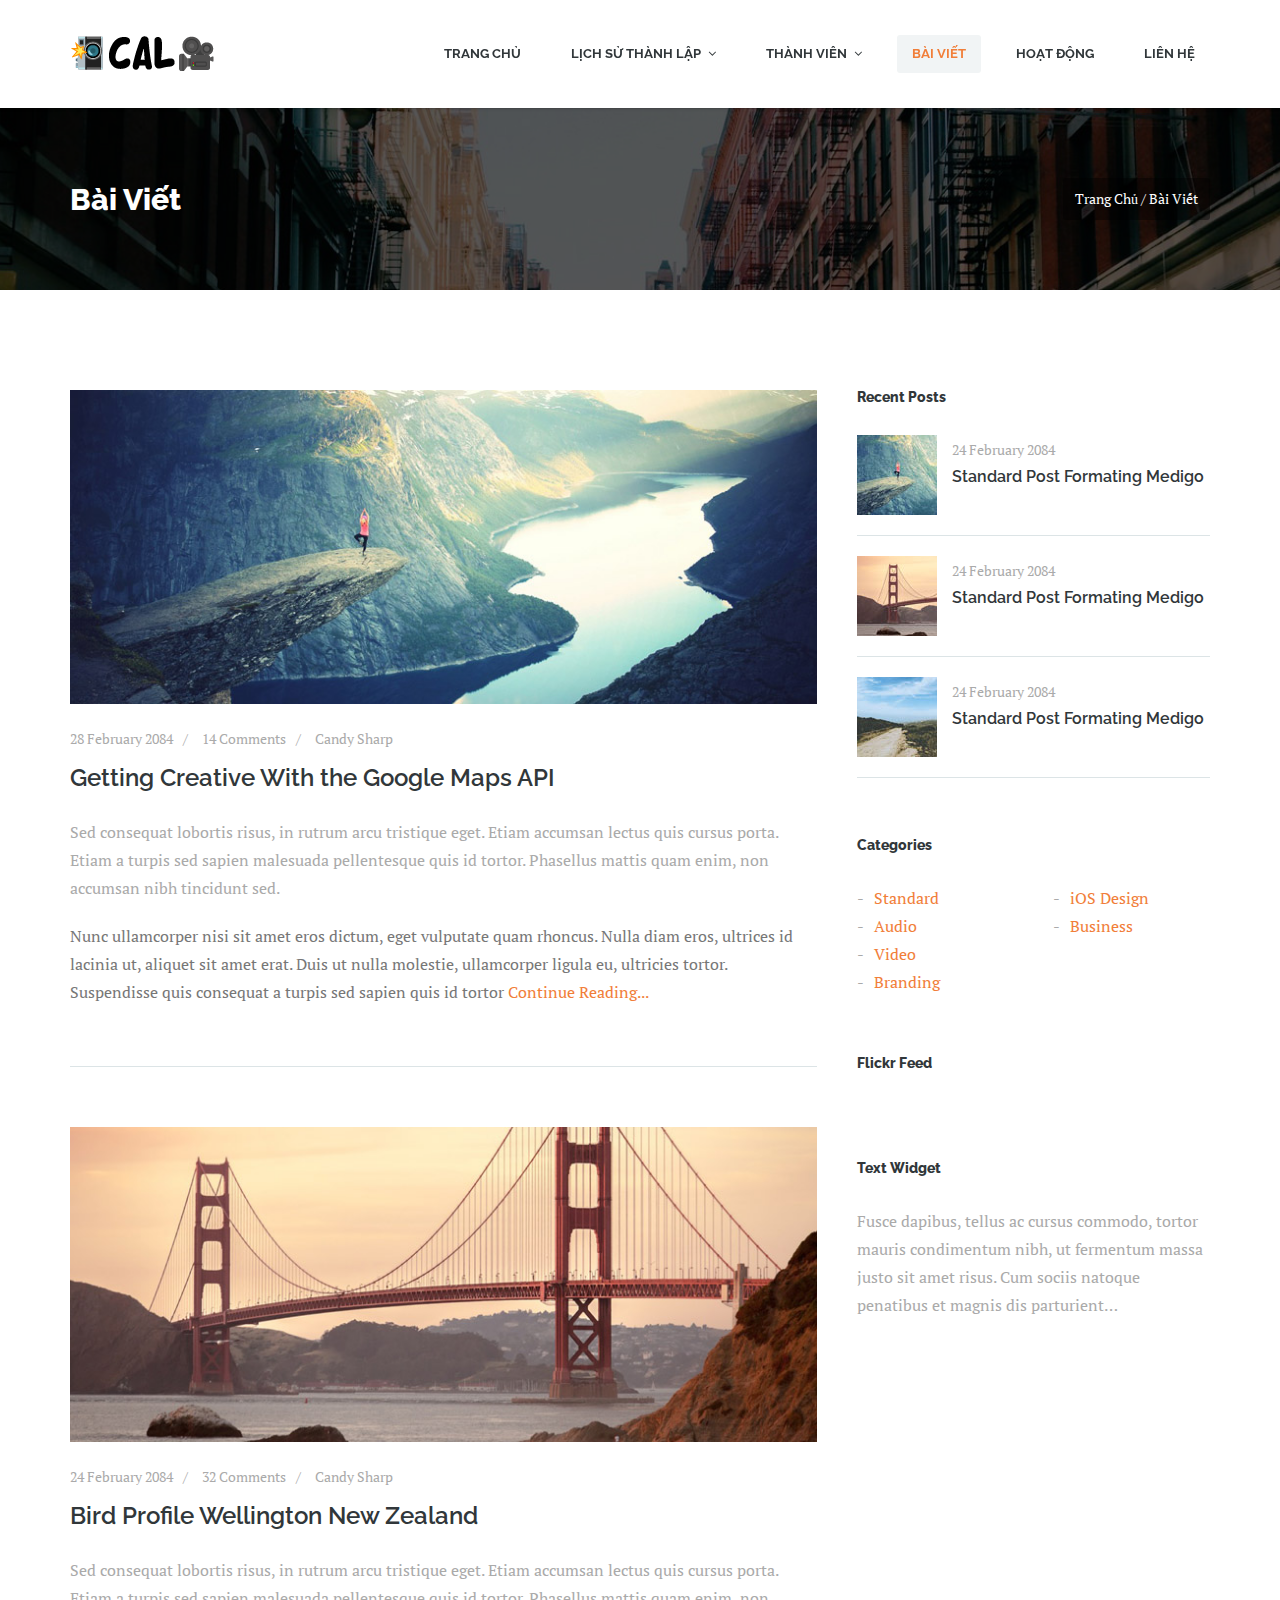
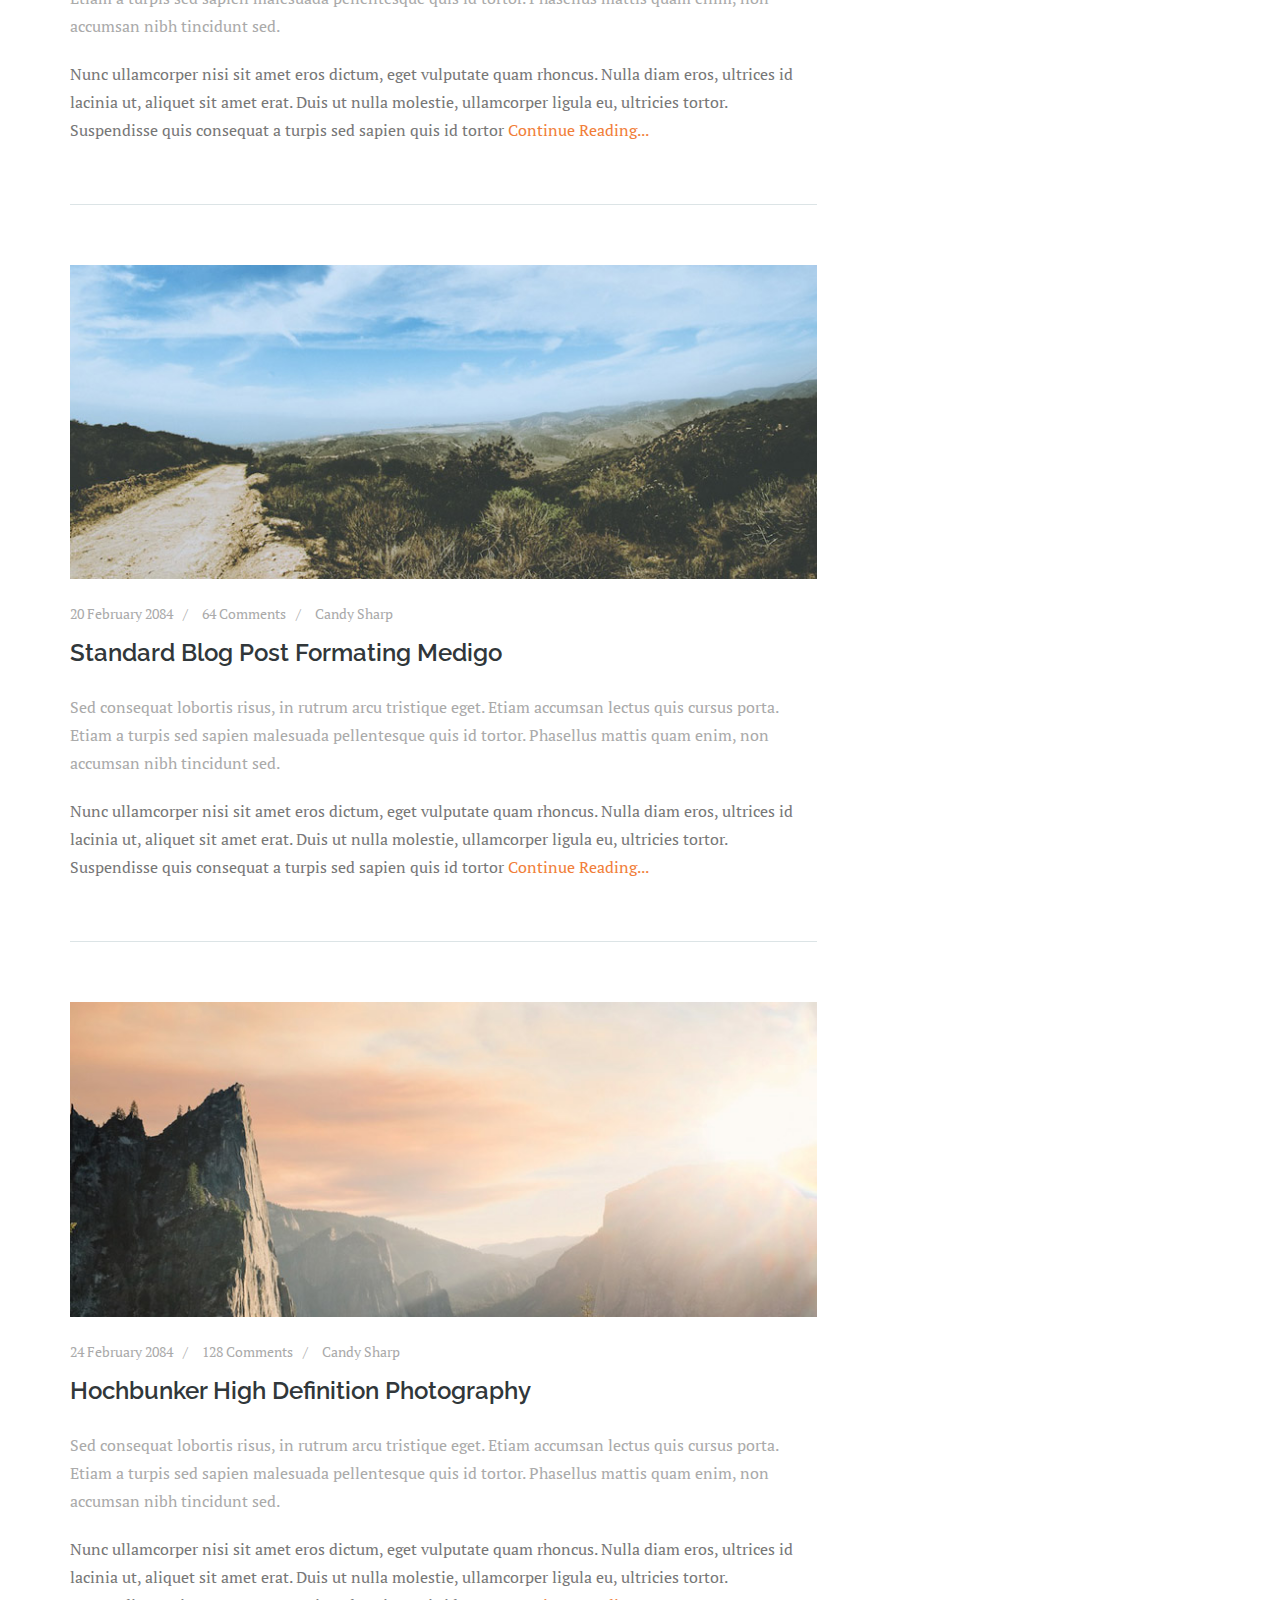
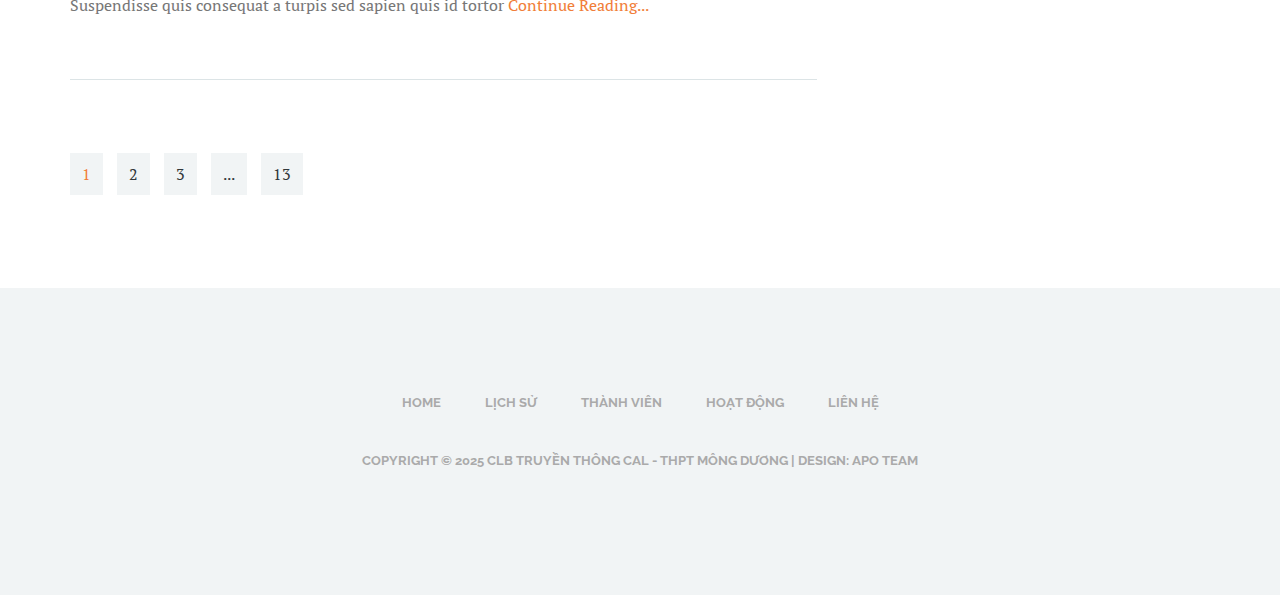
<file: blog.html>
<!DOCTYPE html>
<html lang="en-US">
  <head>
    <meta charset="UTF-8" />
    <meta name="viewport" content="width=device-width, initial-scale=1, maximum-scale=1" />
    <title>Bài Viết</title>
    <meta name="keywords" content="" />
    <meta name="description" content="" />
    <meta name="author" content="templatemo" />
    <!-- 
	Medigo Template
	http://www.templatemo.com/preview/templatemo_460_medigo
    -->

    <!-- Google Fonts -->
    <link href="http://fonts.googleapis.com/css?family=PT+Serif:400,700,400italic,700itali" rel="stylesheet" />
    <link href="http://fonts.googleapis.com/css?family=Raleway:400,900,800,700,500,200,100,600" rel="stylesheet" />

    <!-- Stylesheets -->
    <link rel="stylesheet" href="bootstrap/bootstrap.css" />
    <link rel="stylesheet" href="css/misc.css" />
    <link rel="stylesheet" href="css/orange-scheme.css" />

    <!-- JavaScripts -->
    <script src="js/jquery-1.10.2.min.js"></script>
    <script src="js/jquery-migrate-1.2.1.min.js"></script>

    <link rel="shortcut icon" href="images/favicon.jpg" type="image/jpg" />
  </head>
  <body>
    <div class="responsive_menu">
      <ul class="main_menu">
        <li><a href="index.html">Trang Chủ</a></li>
        <li>
          <a href="#">Lịch Sử Thành Lập</a>
          <ul>
            <li><a href="portfolio.html">Lịch Sử Thành Lập</a></li>
            <li><a href="project-image.html">Chức Vụ</a></li>
          </ul>
        </li>
        <li>
          <a href="#">Thành Viên</a>
          <ul>
            <li>
              <a
                href="https://scontent.fhph1-1.fna.fbcdn.net/v/t39.30808-6/457692302_492508026900569_5196273676012787689_n.jpg?stp=cp6_dst-jpg_tt6&_nc_cat=104&ccb=1-7&_nc_sid=127cfc&_nc_ohc=WPJsuFZctXwQ7kNvgFCUW30&_nc_oc=AdhFGPTSmSWwXYoMcMhThSEGOwpHAmH3xCsuW3Du8ZsEqGrx597gh7kK2WjRKoZHCs-TPu2Cx0j33ZrWG1j7wIb2&_nc_zt=23&_nc_ht=scontent.fhph1-1.fna&_nc_gid=A3BQfHBMMk2PVBRb63Ek54D&oh=00_AYCDqEIKXvVgdE68LIOJLFQlQ9nE6eXEmlZcSxGhs-mQbA&oe=67B5AA06"
                >Năm 2024</a
              >
            </li>
            <li>
              <a
                href="https://scontent.fhph1-3.fna.fbcdn.net/v/t39.30808-6/476611407_607365565414814_4634102843958709347_n.jpg?_nc_cat=102&ccb=1-7&_nc_sid=127cfc&_nc_ohc=LAhQtilfmSsQ7kNvgG_NFhS&_nc_oc=AdhQ5sOKPhFQcsjp6N9SJhYmPOYLTPgH7vYY5FuV7IESc_8xLhgdKlVB2yLQSiP1cqU1lBmJ2lclzXsy8w8P1Ik8&_nc_zt=23&_nc_ht=scontent.fhph1-3.fna&_nc_gid=AnJH-af6J67ZTVg7H4OEbnS&oh=00_AYCZ6RZRubP9Ns9AMu1xtHsUK3-fiAYF7dQzMCXJg46-JQ&oe=67B580FC"
                >Năm 2023</a
              >
            </li>
            <li><a href="project-image.html">Năm 2022</a></li>
          </ul>
        </li>
        <li><a href="blog.html">Bài Viết</a></li>
        <li><a href="archives.html">Các Hoạt Động Tiêu Biểu</a></li>
        <li><a href="contact.html">Liên Hệ</a></li>
      </ul>
      <!-- /.main_menu -->
    </div>
    <!-- /.responsive_menu -->

    <header class="site-header clearfix">
      <div class="container">
        <div class="row">
          <div class="col-md-12">
            <div class="pull-left logo">
              <a href="index.html">
                <img src="images/logo.png" />
              </a>
            </div>
            <!-- /.logo -->

            <div class="main-navigation pull-right">
              <nav class="main-nav visible-md visible-lg">
                <ul class="sf-menu">
                  <li><a href="index.html">Trang Chủ</a></li>
                  <li>
                    <a href="#">Lịch Sử Thành Lập</a>
                    <ul>
                      <li><a href="portfolio.html">Lịch Sử Thành Lập</a></li>
                      <li><a href="project-image.html">Chức Vụ</a></li>
                    </ul>
                  </li>
                  <li>
                    <a href="#">Thành Viên</a>
                    <ul>
                      <li>
                        <a
                          href="https://scontent.fhph1-1.fna.fbcdn.net/v/t39.30808-6/457692302_492508026900569_5196273676012787689_n.jpg?stp=cp6_dst-jpg_tt6&_nc_cat=104&ccb=1-7&_nc_sid=127cfc&_nc_ohc=WPJsuFZctXwQ7kNvgFCUW30&_nc_oc=AdhFGPTSmSWwXYoMcMhThSEGOwpHAmH3xCsuW3Du8ZsEqGrx597gh7kK2WjRKoZHCs-TPu2Cx0j33ZrWG1j7wIb2&_nc_zt=23&_nc_ht=scontent.fhph1-1.fna&_nc_gid=A3BQfHBMMk2PVBRb63Ek54D&oh=00_AYCDqEIKXvVgdE68LIOJLFQlQ9nE6eXEmlZcSxGhs-mQbA&oe=67B5AA06"
                          >Năm 2024</a
                        >
                      </li>
                      <li>
                        <a
                          href="https://scontent.fhph1-3.fna.fbcdn.net/v/t39.30808-6/476611407_607365565414814_4634102843958709347_n.jpg?_nc_cat=102&ccb=1-7&_nc_sid=127cfc&_nc_ohc=LAhQtilfmSsQ7kNvgG_NFhS&_nc_oc=AdhQ5sOKPhFQcsjp6N9SJhYmPOYLTPgH7vYY5FuV7IESc_8xLhgdKlVB2yLQSiP1cqU1lBmJ2lclzXsy8w8P1Ik8&_nc_zt=23&_nc_ht=scontent.fhph1-3.fna&_nc_gid=AnJH-af6J67ZTVg7H4OEbnS&oh=00_AYCZ6RZRubP9Ns9AMu1xtHsUK3-fiAYF7dQzMCXJg46-JQ&oe=67B580FC"
                          >Năm 2023</a
                        >
                      </li>
                      <li><a href="project-image.html">Năm 2022</a></li>
                    </ul>
                  </li>
                  <li class="active"><a href="blog.html">Bài Viết</a></li>
                  <li><a href="archives.html">Hoạt Động</a></li>
                  <li><a href="contact.html">Liên Hệ</a></li>
                </ul>
                <!-- /.sf-menu -->
              </nav>
              <!-- /.main-nav -->

              <!-- This one in here is responsive menu for tablet and mobiles -->
              <div class="responsive-navigation visible-sm visible-xs">
                <a href="#nogo" class="menu-toggle-btn">
                  <i class="fa fa-bars"></i>
                </a>
              </div>
              <!-- /responsive_navigation -->
            </div>
            <!-- /.main-navigation -->
          </div>
          <!-- /.col-md-12 -->
        </div>
        <!-- /.row -->
      </div>
      <!-- /.container -->
    </header>
    <!-- /.site-header -->

    <div class="first-widget parallax" id="blog">
      <div class="parallax-overlay">
        <div class="container pageTitle">
          <div class="row">
            <div class="col-md-6 col-sm-6">
              <h2 class="page-title">Bài Viết</h2>
            </div>
            <!-- /.col-md-6 -->
            <div class="col-md-6 col-sm-6 text-right">
              <span class="page-location">Trang Chủ / Bài Viết</span>
            </div>
            <!-- /.col-md-6 -->
          </div>
          <!-- /.row -->
        </div>
        <!-- /.container -->
      </div>
      <!-- /.parallax-overlay -->
    </div>
    <!-- /.pageTitle -->

    <div class="container">
      <div class="row">
        <div class="col-md-8 blog-posts">
          <div class="row">
            <div class="col-md-12">
              <div class="post-blog">
                <div class="blog-image">
                  <a href="blog-single.html">
                    <img src="images/includes/blog1.jpg" alt="" />
                  </a>
                </div>
                <!-- /.blog-image -->
                <div class="blog-content">
                  <span class="meta-date"><a href="#">28 February 2084</a></span>
                  <span class="meta-comments"><a href="#">14 Comments</a></span>
                  <span class="meta-author"><a href="#">Candy Sharp</a></span>
                  <h3><a href="blog-single.html">Getting Creative With the Google Maps API</a></h3>
                  <p class="light-text">
                    Sed consequat lobortis risus, in rutrum arcu tristique eget. Etiam accumsan lectus quis cursus porta. Etiam a turpis sed sapien
                    malesuada pellentesque quis id tortor. Phasellus mattis quam enim, non accumsan nibh tincidunt sed.
                  </p>
                  <p>
                    Nunc ullamcorper nisi sit amet eros dictum, eget vulputate quam rhoncus. Nulla diam eros, ultrices id lacinia ut, aliquet sit amet
                    erat. Duis ut nulla molestie, ullamcorper ligula eu, ultricies tortor. Suspendisse quis consequat a turpis sed sapien quis id
                    tortor <a href="blog-single.html">Continue Reading...</a>
                  </p>
                </div>
                <!-- /.blog-content -->
              </div>
              <!-- /.post-blog -->
              <div class="post-blog">
                <div class="blog-image">
                  <a href="blog-single.html">
                    <img src="images/includes/blog2.jpg" alt="" />
                  </a>
                </div>
                <!-- /.blog-image -->
                <div class="blog-content">
                  <span class="meta-date"><a href="#">24 February 2084</a></span>
                  <span class="meta-comments"><a href="#">32 Comments</a></span>
                  <span class="meta-author"><a href="#">Candy Sharp</a></span>
                  <h3><a href="blog-single.html">Bird Profile Wellington New Zealand</a></h3>
                  <p class="light-text">
                    Sed consequat lobortis risus, in rutrum arcu tristique eget. Etiam accumsan lectus quis cursus porta. Etiam a turpis sed sapien
                    malesuada pellentesque quis id tortor. Phasellus mattis quam enim, non accumsan nibh tincidunt sed.
                  </p>
                  <p>
                    Nunc ullamcorper nisi sit amet eros dictum, eget vulputate quam rhoncus. Nulla diam eros, ultrices id lacinia ut, aliquet sit amet
                    erat. Duis ut nulla molestie, ullamcorper ligula eu, ultricies tortor. Suspendisse quis consequat a turpis sed sapien quis id
                    tortor <a href="blog-single.html">Continue Reading...</a>
                  </p>
                </div>
                <!-- /.blog-content -->
              </div>
              <!-- /.post-blog -->
              <div class="post-blog">
                <div class="blog-image">
                  <a href="blog-single.html">
                    <img src="images/includes/blog3.jpg" alt="" />
                  </a>
                </div>
                <!-- /.blog-image -->
                <div class="blog-content">
                  <span class="meta-date"><a href="#">20 February 2084</a></span>
                  <span class="meta-comments"><a href="#">64 Comments</a></span>
                  <span class="meta-author"><a href="#">Candy Sharp</a></span>
                  <h3><a href="blog-single.html">Standard Blog Post Formating Medigo</a></h3>
                  <p class="light-text">
                    Sed consequat lobortis risus, in rutrum arcu tristique eget. Etiam accumsan lectus quis cursus porta. Etiam a turpis sed sapien
                    malesuada pellentesque quis id tortor. Phasellus mattis quam enim, non accumsan nibh tincidunt sed.
                  </p>
                  <p>
                    Nunc ullamcorper nisi sit amet eros dictum, eget vulputate quam rhoncus. Nulla diam eros, ultrices id lacinia ut, aliquet sit amet
                    erat. Duis ut nulla molestie, ullamcorper ligula eu, ultricies tortor. Suspendisse quis consequat a turpis sed sapien quis id
                    tortor <a href="blog-single.html">Continue Reading...</a>
                  </p>
                </div>
                <!-- /.blog-content -->
              </div>
              <!-- /.post-blog -->
              <div class="post-blog">
                <div class="blog-image">
                  <a href="blog-single.html">
                    <img src="images/includes/blog4.jpg" alt="" />
                  </a>
                </div>
                <!-- /.blog-image -->
                <div class="blog-content">
                  <span class="meta-date"><a href="#">24 February 2084</a></span>
                  <span class="meta-comments"><a href="#">128 Comments</a></span>
                  <span class="meta-author"><a href="#">Candy Sharp</a></span>
                  <h3><a href="blog-single.html">Hochbunker High Definition Photography</a></h3>
                  <p class="light-text">
                    Sed consequat lobortis risus, in rutrum arcu tristique eget. Etiam accumsan lectus quis cursus porta. Etiam a turpis sed sapien
                    malesuada pellentesque quis id tortor. Phasellus mattis quam enim, non accumsan nibh tincidunt sed.
                  </p>
                  <p>
                    Nunc ullamcorper nisi sit amet eros dictum, eget vulputate quam rhoncus. Nulla diam eros, ultrices id lacinia ut, aliquet sit amet
                    erat. Duis ut nulla molestie, ullamcorper ligula eu, ultricies tortor. Suspendisse quis consequat a turpis sed sapien quis id
                    tortor <a href="blog-single.html">Continue Reading...</a>
                  </p>
                </div>
                <!-- /.blog-content -->
              </div>
              <!-- /.post-blog -->
            </div>
            <!-- /.col-md-12 -->
            <div class="col-md-12">
              <ul class="pages">
                <li><a href="#" class="active">1</a></li>
                <li><a href="#">2</a></li>
                <li><a href="#">3</a></li>
                <li><a href="#">...</a></li>
                <li><a href="#">13</a></li>
              </ul>
            </div>
            <!-- /.col-md-12 -->
          </div>
          <!-- /.row -->
        </div>
        <!-- /.col-md-8 -->

        <div class="col-md-4">
          <div class="sidebar">
            <div class="sidebar-widget">
              <h5 class="widget-title">Recent Posts</h5>
              <div class="last-post clearfix">
                <div class="thumb pull-left">
                  <a href="#"><img src="images/includes/blogthumb1.jpg" alt="" /></a>
                </div>
                <div class="content">
                  <span>24 February 2084</span>
                  <h4><a href="#">Standard Post Formating Medigo</a></h4>
                </div>
              </div>
              <!-- /.last-post -->
              <div class="last-post clearfix">
                <div class="thumb pull-left">
                  <a href="#"><img src="images/includes/blogthumb2.jpg" alt="" /></a>
                </div>
                <div class="content">
                  <span>24 February 2084</span>
                  <h4><a href="#">Standard Post Formating Medigo</a></h4>
                </div>
              </div>
              <!-- /.last-post -->
              <div class="last-post clearfix">
                <div class="thumb pull-left">
                  <a href="#"><img src="images/includes/blogthumb3.jpg" alt="" /></a>
                </div>
                <div class="content">
                  <span>24 February 2084</span>
                  <h4><a href="#">Standard Post Formating Medigo</a></h4>
                </div>
              </div>
              <!-- /.last-post -->
            </div>
            <!-- /.sidebar-widget -->
            <div class="sidebar-widget">
              <h5 class="widget-title">Categories</h5>
              <div class="row categories">
                <div class="col-md-6">
                  <ul>
                    <li><a href="#">Standard</a></li>
                    <li><a href="#">Audio</a></li>
                    <li><a href="#">Video</a></li>
                    <li><a href="#">Branding</a></li>
                  </ul>
                </div>
                <div class="col-md-6">
                  <ul>
                    <li><a href="#">iOS Design</a></li>
                    <li><a href="#">Business</a></li>
                  </ul>
                </div>
              </div>
              <!-- /.row -->
            </div>
            <!-- /.sidebar-widget -->
            <div class="sidebar-widget">
              <h5 class="widget-title">Flickr Feed</h5>
              <ul id="flickr-feed" class="thumbs"></ul>
            </div>
            <!-- /.sidebar-widget -->
            <div class="sidebar-widget">
              <h5 class="widget-title">Text Widget</h5>
              <p class="light-text">
                Fusce dapibus, tellus ac cursus commodo, tortor mauris condimentum nibh, ut fermentum massa justo sit amet risus. Cum sociis natoque
                penatibus et magnis dis parturient…
              </p>
            </div>
            <!-- /.sidebar-widget -->
          </div>
          <!-- /.sidebar -->
        </div>
        <!-- /.col-md-4 -->
      </div>
      <!-- /.row -->
    </div>
    <!-- /.container -->

    <footer class="site-footer">
      <div class="container">
        <div class="row">
          <div class="col-md-12">
            <nav class="footer-nav clearfix">
              <ul class="footer-menu">
                <li><a href="index.html">Home</a></li>
                <li><a href="portfolio.html">Lịch Sử</a></li>
                <li><a href="blog.html">Thành Viên</a></li>
                <li><a href="archives.html">Hoạt Động</a></li>
                <li><a href="contact.html">Liên Hệ</a></li>
              </ul>
              <!-- /.footer-menu -->
            </nav>
            <!-- /.footer-nav -->
          </div>
          <!-- /.col-md-12 -->
        </div>
        <!-- /.row -->
        <div class="row">
          <div class="col-md-12">
            <p class="copyright-text">Copyright &copy; 2025 CLB Truyền thông CAL - THPT Mông Dương | Design: Apo Team</p>
          </div>
          <!-- /.col-md-12 -->
        </div>
        <!-- /.row -->
      </div>
      <!-- /.container -->
    </footer>
    <!-- /.site-footer -->

    <!-- Scripts -->
    <script src="js/min/plugins.min.js"></script>
    <script src="js/min/medigo-custom.min.js"></script>
  </body>
</html>
</file>
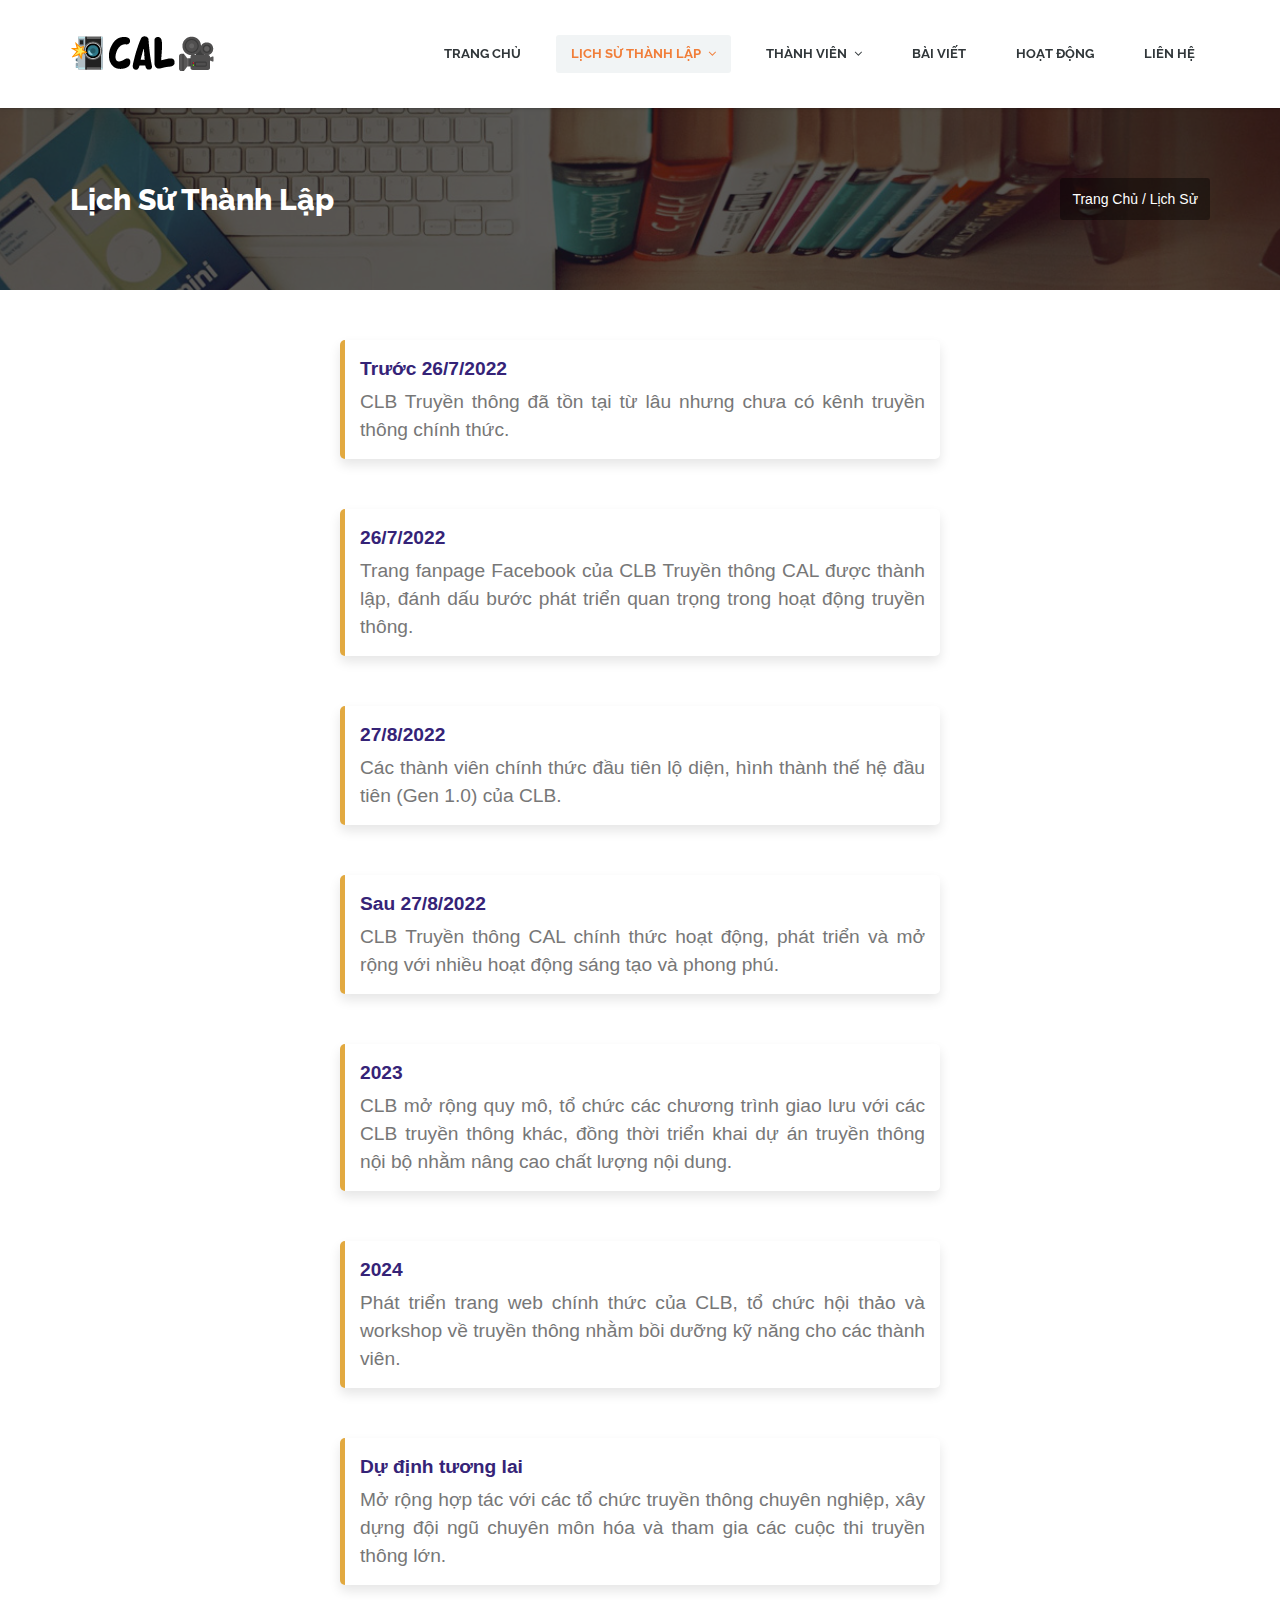
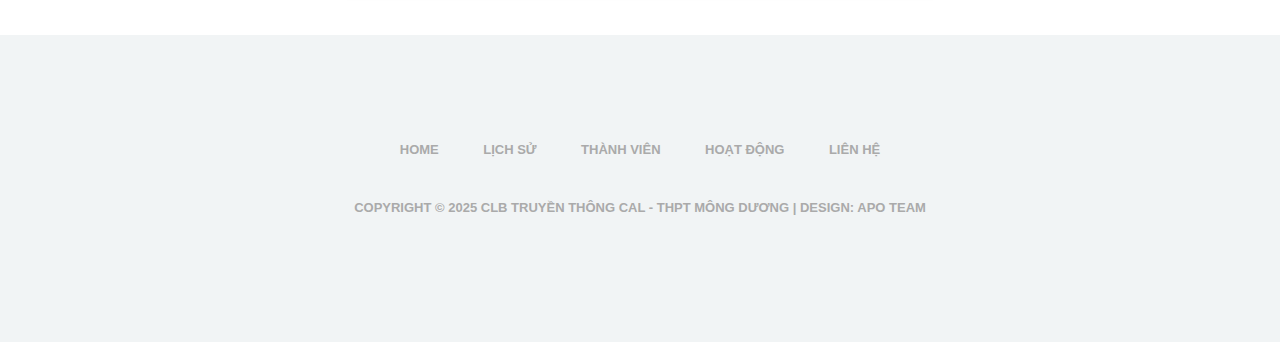
<file: portfolio.html>
<!DOCTYPE html>
<html lang="en-US">
  <head>
    <meta charset="UTF-8" />
    <meta name="viewport" content="width=device-width, initial-scale=1, maximum-scale=1" />
    <title>Lịch Sử Thành Lập</title>
    <meta name="keywords" content="" />
    <meta name="description" content="" />
    <meta name="author" content="templatemo" />
    <!-- 
	Medigo Template
	http://www.templatemo.com/preview/templatemo_460_medigo
    -->

    <!-- Google Fonts -->
    <link href="http://fonts.googleapis.com/css?family=PT+Serif:400,700,400italic,700itali" rel="stylesheet" />
    <link href="http://fonts.googleapis.com/css?family=Raleway:400,900,800,700,500,200,100,600" rel="stylesheet" />

    <!-- Stylesheets -->
    <link rel="stylesheet" href="bootstrap/bootstrap.css" />
    <link rel="stylesheet" href="css/misc.css" />
    <link rel="stylesheet" href="css/orange-scheme.css" />
    <style>
      * {
        margin: 0;
        padding: 0;
        box-sizing: border-box;
        font-family: Arial, sans-serif;
      }

      .timeline {
        max-width: 600px;
        margin: auto;
      }
      .event {
        font-size: larger;
        background: white;
        padding: 15px;
        margin: 50px 0;
        border-left: 5px solid #e2a940;
        box-shadow: 0 6px 12px rgba(0, 0, 0, 0.1);
        border-radius: 5px;
      }
      .date {
        font-weight: bold;
        color: #352377;
        margin-bottom: 5px;
      }
      @media (max-width: 768px) {
        .timeline {
          max-width: 100%;
        }
      }
      .hidden {
        opacity: 0;
        transform: translateY(50px);
        transition: opacity 1s ease-out, transform 1s ease-out;
      }

      .show {
        opacity: 1;
        transform: translateY(0);
      }
    </style>

    <!-- JavaScripts -->
    <script src="js/jquery-1.10.2.min.js"></script>
    <script src="js/jquery-migrate-1.2.1.min.js"></script>

    <link rel="shortcut icon" href="images/favicon.jpg" type="image/jpg" />
  </head>
  <body>
    <div class="responsive_menu">
      <ul class="main_menu">
        <li><a href="index.html">Trang Chủ</a></li>
        <li>
          <a href="#">Lịch Sử Thành Lập</a>
          <ul>
            <li><a href="portfolio.html">Lịch Sử Thành Lập</a></li>
            <li><a href="project-image.html">Chức Vụ</a></li>
          </ul>
        </li>
        <li>
          <a href="#">Thành Viên</a>
          <ul>
            <li>
              <a
                href="https://scontent.fhph1-1.fna.fbcdn.net/v/t39.30808-6/457692302_492508026900569_5196273676012787689_n.jpg?stp=cp6_dst-jpg_tt6&_nc_cat=104&ccb=1-7&_nc_sid=127cfc&_nc_ohc=WPJsuFZctXwQ7kNvgFCUW30&_nc_oc=AdhFGPTSmSWwXYoMcMhThSEGOwpHAmH3xCsuW3Du8ZsEqGrx597gh7kK2WjRKoZHCs-TPu2Cx0j33ZrWG1j7wIb2&_nc_zt=23&_nc_ht=scontent.fhph1-1.fna&_nc_gid=A3BQfHBMMk2PVBRb63Ek54D&oh=00_AYCDqEIKXvVgdE68LIOJLFQlQ9nE6eXEmlZcSxGhs-mQbA&oe=67B5AA06"
                >Năm 2024</a
              >
            </li>
            <li>
              <a
                href="https://scontent.fhph1-3.fna.fbcdn.net/v/t39.30808-6/476611407_607365565414814_4634102843958709347_n.jpg?_nc_cat=102&ccb=1-7&_nc_sid=127cfc&_nc_ohc=LAhQtilfmSsQ7kNvgG_NFhS&_nc_oc=AdhQ5sOKPhFQcsjp6N9SJhYmPOYLTPgH7vYY5FuV7IESc_8xLhgdKlVB2yLQSiP1cqU1lBmJ2lclzXsy8w8P1Ik8&_nc_zt=23&_nc_ht=scontent.fhph1-3.fna&_nc_gid=AnJH-af6J67ZTVg7H4OEbnS&oh=00_AYCZ6RZRubP9Ns9AMu1xtHsUK3-fiAYF7dQzMCXJg46-JQ&oe=67B580FC"
                >Năm 2023</a
              >
            </li>
            <li><a href="project-image.html">Năm 2022</a></li>
          </ul>
        </li>
        <li><a href="blog.html">Bài Viết</a></li>
        <li><a href="archives.html">Các Hoạt Động Tiêu Biểu</a></li>
        <li><a href="contact.html">Liên Hệ</a></li>
      </ul>
      <!-- /.main_menu -->
    </div>
    <!-- /.responsive_menu -->

    <header class="site-header clearfix">
      <div class="container">
        <div class="row">
          <div class="col-md-12">
            <div class="pull-left logo">
              <a href="index.html">
                <img src="images/logo.png" />
              </a>
            </div>
            <!-- /.logo -->

            <div class="main-navigation pull-right">
              <nav class="main-nav visible-md visible-lg">
                <ul class="sf-menu">
                  <li><a href="index.html">Trang Chủ</a></li>
                  <li class="active">
                    <a href="#">Lịch Sử Thành Lập</a>
                    <ul>
                      <li><a href="portfolio.html">Lịch Sử Thành Lập</a></li>
                      <li><a href="project-image.html">Chức Vụ</a></li>
                    </ul>
                  </li>
                  <li>
                    <a href="#">Thành Viên</a>
                    <ul>
                      <li>
                        <a
                          href="https://scontent.fhph1-1.fna.fbcdn.net/v/t39.30808-6/457692302_492508026900569_5196273676012787689_n.jpg?stp=cp6_dst-jpg_tt6&_nc_cat=104&ccb=1-7&_nc_sid=127cfc&_nc_ohc=WPJsuFZctXwQ7kNvgFCUW30&_nc_oc=AdhFGPTSmSWwXYoMcMhThSEGOwpHAmH3xCsuW3Du8ZsEqGrx597gh7kK2WjRKoZHCs-TPu2Cx0j33ZrWG1j7wIb2&_nc_zt=23&_nc_ht=scontent.fhph1-1.fna&_nc_gid=A3BQfHBMMk2PVBRb63Ek54D&oh=00_AYCDqEIKXvVgdE68LIOJLFQlQ9nE6eXEmlZcSxGhs-mQbA&oe=67B5AA06"
                          >Năm 2024</a
                        >
                      </li>
                      <li>
                        <a
                          href="https://scontent.fhph1-3.fna.fbcdn.net/v/t39.30808-6/476611407_607365565414814_4634102843958709347_n.jpg?_nc_cat=102&ccb=1-7&_nc_sid=127cfc&_nc_ohc=LAhQtilfmSsQ7kNvgG_NFhS&_nc_oc=AdhQ5sOKPhFQcsjp6N9SJhYmPOYLTPgH7vYY5FuV7IESc_8xLhgdKlVB2yLQSiP1cqU1lBmJ2lclzXsy8w8P1Ik8&_nc_zt=23&_nc_ht=scontent.fhph1-3.fna&_nc_gid=AnJH-af6J67ZTVg7H4OEbnS&oh=00_AYCZ6RZRubP9Ns9AMu1xtHsUK3-fiAYF7dQzMCXJg46-JQ&oe=67B580FC"
                          >Năm 2023</a
                        >
                      </li>
                      <li><a href="project-image.html">Năm 2022</a></li>
                    </ul>
                  </li>
                  <li><a href="blog.html">Bài Viết</a></li>
                  <li><a href="archives.html">Hoạt Động</a></li>
                  <li><a href="contact.html">Liên Hệ</a></li>
                </ul>
                <!-- /.sf-menu -->
              </nav>
              <!-- /.main-nav -->

              <!-- This one in here is responsive menu for tablet and mobiles -->
              <div class="responsive-navigation visible-sm visible-xs">
                <a href="#nogo" class="menu-toggle-btn">
                  <i class="fa fa-bars"></i>
                </a>
              </div>
              <!-- /responsive_navigation -->
            </div>
            <!-- /.main-navigation -->
          </div>
          <!-- /.col-md-12 -->
        </div>
        <!-- /.row -->
      </div>
      <!-- /.container -->
    </header>
    <!-- /.site-header -->

    <div class="first-widget parallax" id="portfolio">
      <div class="parallax-overlay">
        <div class="container pageTitle">
          <div class="row">
            <div class="col-md-6 col-sm-6">
              <h2 class="page-title">Lịch Sử Thành Lập</h2>
            </div>
            <!-- /.col-md-6 -->
            <div class="col-md-6 col-sm-6 text-right">
              <span class="page-location">Trang Chủ / Lịch Sử</span>
            </div>
            <!-- /.col-md-6 -->
          </div>
          <!-- /.row -->
        </div>
        <!-- /.container -->
      </div>
      <!-- /.parallax-overlay -->
    </div>
    <!-- /.pageTitle -->

    <div class="timeline" style="text-align: justify">
      <div class="event">
        <div class="date">Trước 26/7/2022</div>
        <div>CLB Truyền thông đã tồn tại từ lâu nhưng chưa có kênh truyền thông chính thức.</div>
      </div>
      <div class="event">
        <div class="date">26/7/2022</div>
        <div>Trang fanpage Facebook của CLB Truyền thông CAL được thành lập, đánh dấu bước phát triển quan trọng trong hoạt động truyền thông.</div>
      </div>
      <div class="event">
        <div class="date">27/8/2022</div>
        <div>Các thành viên chính thức đầu tiên lộ diện, hình thành thế hệ đầu tiên (Gen 1.0) của CLB.</div>
      </div>
      <div class="event">
        <div class="date">Sau 27/8/2022</div>
        <div>CLB Truyền thông CAL chính thức hoạt động, phát triển và mở rộng với nhiều hoạt động sáng tạo và phong phú.</div>
      </div>
      <div class="event">
        <div class="date">2023</div>
        <div>
          CLB mở rộng quy mô, tổ chức các chương trình giao lưu với các CLB truyền thông khác, đồng thời triển khai dự án truyền thông nội bộ nhằm
          nâng cao chất lượng nội dung.
        </div>
      </div>
      <div class="event">
        <div class="date">2024</div>
        <div>Phát triển trang web chính thức của CLB, tổ chức hội thảo và workshop về truyền thông nhằm bồi dưỡng kỹ năng cho các thành viên.</div>
      </div>
      <div class="event">
        <div class="date">Dự định tương lai</div>
        <div>
          Mở rộng hợp tác với các tổ chức truyền thông chuyên nghiệp, xây dựng đội ngũ chuyên môn hóa và tham gia các cuộc thi truyền thông lớn.
        </div>
      </div>
    </div>

    <script>
      const observer = new IntersectionObserver(
        (entries) => {
          entries.forEach((entry) => {
            if (entry.isIntersecting) {
              entry.target.classList.add("show"); // Hiện ra khi vào viewport
            } else {
              entry.target.classList.remove("show"); // Reset khi rời viewport
            }
          });
        },
        { threshold: 0.2 }
      ); // Khi 20% phần tử xuất hiện

      document.querySelectorAll(".hidden").forEach((el) => observer.observe(el));
    </script>

    <footer class="site-footer">
      <div class="container">
        <div class="row">
          <div class="col-md-12">
            <nav class="footer-nav clearfix">
              <ul class="footer-menu">
                <li><a href="index.html">Home</a></li>
                <li><a href="portfolio.html">Lịch Sử</a></li>
                <li><a href="blog.html">Thành Viên</a></li>
                <li><a href="archives.html">Hoạt Động</a></li>
                <li><a href="contact.html">Liên Hệ</a></li>
              </ul>
              <!-- /.footer-menu -->
            </nav>
            <!-- /.footer-nav -->
          </div>
          <!-- /.col-md-12 -->
        </div>
        <!-- /.row -->
        <div class="row">
          <div class="col-md-12">
            <p class="copyright-text">Copyright &copy; 2025 CLB Truyền thông CAL - THPT Mông Dương | Design: Apo Team</p>
          </div>
          <!-- /.col-md-12 -->
        </div>
        <!-- /.row -->
      </div>
      <!-- /.container -->
    </footer>
    <!-- /.site-footer -->

    <!-- Scripts -->
    <script src="js/min/plugins.min.js"></script>
    <script src="js/min/medigo-custom.min.js"></script>
  </body>
</html>
</file>
<file: css/misc.css>
/* 
 * 	Core Owl Carousel CSS File
 *	v1.3.2
 */
/* clearfix */
.owl-carousel .owl-wrapper:after {
  content: ".";
  display: block;
  clear: both;
  visibility: hidden;
  line-height: 0;
  height: 0;
}

/* display none until init */
.owl-carousel {
  display: none;
  position: relative;
  width: 100%;
  -ms-touch-action: pan-y;
}

.owl-carousel .owl-wrapper {
  display: none;
  position: relative;
  -webkit-transform: translate3d(0px, 0px, 0px);
}

.owl-carousel .owl-wrapper-outer {
  overflow: hidden;
  position: relative;
  width: 100%;
}

.owl-carousel .owl-wrapper-outer.autoHeight {
  -webkit-transition: height 500ms ease-in-out;
  -moz-transition: height 500ms ease-in-out;
  -ms-transition: height 500ms ease-in-out;
  -o-transition: height 500ms ease-in-out;
  transition: height 500ms ease-in-out;
}

.owl-carousel .owl-item {
  float: left;
}

.owl-controls .owl-page,
.owl-controls .owl-buttons div {
  cursor: pointer;
}

.owl-controls {
  -webkit-user-select: none;
  -khtml-user-select: none;
  -moz-user-select: none;
  -ms-user-select: none;
  user-select: none;
  -webkit-tap-highlight-color: transparent;
}

/* mouse grab icon */
.grabbing {
  cursor: url(../images/grabbing.png) 8 8, move;
}

/* fix */
.owl-carousel .owl-wrapper,
.owl-carousel .owl-item {
  -webkit-backface-visibility: hidden;
  -moz-backface-visibility: hidden;
  -ms-backface-visibility: hidden;
  -webkit-transform: translate3d(0, 0, 0);
  -moz-transform: translate3d(0, 0, 0);
  -ms-transform: translate3d(0, 0, 0);
}

/*
* 	Owl Carousel Owl Demo Theme 
*	v1.3.2
*/
.owl-theme .owl-controls {
  margin-top: 10px;
  text-align: center;
}

/* Styling Next and Prev buttons */
.owl-theme .owl-controls .owl-buttons div {
  color: #31373a;
  display: inline-block;
  zoom: 1;
  *display: inline;
  /*IE7 life-saver */
  background: white;
  filter: Alpha(Opacity=30);
  /*IE7 fix*/
  opacity: 0.3;
  -webkit-transition: all 0.2s ease-in-out;
  -moz-transition: all 0.2s ease-in-out;
  -ms-transition: all 0.2s ease-in-out;
  -o-transition: all 0.2s ease-in-out;
  transition: all 0.2s ease-in-out;
}

/* Clickable class fix problem with hover on touch devices */
/* Use it for non-touch hover action */
.owl-theme .owl-controls.clickable .owl-buttons div:hover {
  filter: Alpha(Opacity=100);
  /*IE7 fix*/
  opacity: 1;
  text-decoration: none;
}

/* Styling Pagination*/
.owl-theme .owl-controls .owl-page {
  display: inline-block;
  zoom: 1;
  *display: inline;
  /*IE7 life-saver */
}

.owl-theme .owl-controls .owl-page span {
  display: block;
  width: 12px;
  height: 12px;
  margin: 5px 7px;
  filter: Alpha(Opacity=50);
  /*IE7 fix*/
  opacity: 0.5;
  -webkit-border-radius: 20px;
  -moz-border-radius: 20px;
  border-radius: 20px;
  background: #869791;
}

.owl-theme .owl-controls .owl-page.active span,
.owl-theme .owl-controls.clickable .owl-page:hover span {
  filter: Alpha(Opacity=100);
  /*IE7 fix*/
  opacity: 1;
}

/* If PaginationNumbers is true */
.owl-theme .owl-controls .owl-page span.owl-numbers {
  height: auto;
  width: auto;
  color: #FFF;
  padding: 2px 10px;
  font-size: 12px;
  -webkit-border-radius: 30px;
  -moz-border-radius: 30px;
  border-radius: 30px;
}

/* preloading images */
.owl-item.loading {
  min-height: 150px;
  background: url(../images/AjaxLoader.gif) no-repeat center center;
}

/* 
 *  Owl Carousel CSS3 Transitions 
 *  v1.3.2
 */
.owl-origin {
  -webkit-perspective: 1200px;
  -webkit-perspective-origin-x: 50%;
  -webkit-perspective-origin-y: 50%;
  -moz-perspective: 1200px;
  -moz-perspective-origin-x: 50%;
  -moz-perspective-origin-y: 50%;
  perspective: 1200px;
}

/* fade */
.owl-fade-out {
  z-index: 10;
  -webkit-animation: fadeOut .7s both ease;
  -moz-animation: fadeOut .7s both ease;
  animation: fadeOut .7s both ease;
}

.owl-fade-in {
  -webkit-animation: fadeIn .7s both ease;
  -moz-animation: fadeIn .7s both ease;
  animation: fadeIn .7s both ease;
}

/* backSlide */
.owl-backSlide-out {
  -webkit-animation: backSlideOut 1s both ease;
  -moz-animation: backSlideOut 1s both ease;
  animation: backSlideOut 1s both ease;
}

.owl-backSlide-in {
  -webkit-animation: backSlideIn 1s both ease;
  -moz-animation: backSlideIn 1s both ease;
  animation: backSlideIn 1s both ease;
}

/* goDown */
.owl-goDown-out {
  -webkit-animation: scaleToFade .7s ease both;
  -moz-animation: scaleToFade .7s ease both;
  animation: scaleToFade .7s ease both;
}

.owl-goDown-in {
  -webkit-animation: goDown .6s ease both;
  -moz-animation: goDown .6s ease both;
  animation: goDown .6s ease both;
}

/* scaleUp */
.owl-fadeUp-in {
  -webkit-animation: scaleUpFrom .5s ease both;
  -moz-animation: scaleUpFrom .5s ease both;
  animation: scaleUpFrom .5s ease both;
}

.owl-fadeUp-out {
  -webkit-animation: scaleUpTo .5s ease both;
  -moz-animation: scaleUpTo .5s ease both;
  animation: scaleUpTo .5s ease both;
}

/* Keyframes */
/*empty*/
@-webkit-keyframes empty {
  0% {
    opacity: 1;
  }
}
@-moz-keyframes empty {
  0% {
    opacity: 1;
  }
}
@keyframes empty {
  0% {
    opacity: 1;
  }
}
@-webkit-keyframes fadeIn {
  0% {
    opacity: 0;
  }

  100% {
    opacity: 1;
  }
}
@-moz-keyframes fadeIn {
  0% {
    opacity: 0;
  }

  100% {
    opacity: 1;
  }
}
@keyframes fadeIn {
  0% {
    opacity: 0;
  }

  100% {
    opacity: 1;
  }
}
@-webkit-keyframes fadeOut {
  0% {
    opacity: 1;
  }

  100% {
    opacity: 0;
  }
}
@-moz-keyframes fadeOut {
  0% {
    opacity: 1;
  }

  100% {
    opacity: 0;
  }
}
@keyframes fadeOut {
  0% {
    opacity: 1;
  }

  100% {
    opacity: 0;
  }
}
@-webkit-keyframes backSlideOut {
  25% {
    opacity: .5;
    -webkit-transform: translateZ(-500px);
  }

  75% {
    opacity: .5;
    -webkit-transform: translateZ(-500px) translateX(-200%);
  }

  100% {
    opacity: .5;
    -webkit-transform: translateZ(-500px) translateX(-200%);
  }
}
@-moz-keyframes backSlideOut {
  25% {
    opacity: .5;
    -moz-transform: translateZ(-500px);
  }

  75% {
    opacity: .5;
    -moz-transform: translateZ(-500px) translateX(-200%);
  }

  100% {
    opacity: .5;
    -moz-transform: translateZ(-500px) translateX(-200%);
  }
}
@keyframes backSlideOut {
  25% {
    opacity: .5;
    transform: translateZ(-500px);
  }

  75% {
    opacity: .5;
    transform: translateZ(-500px) translateX(-200%);
  }

  100% {
    opacity: .5;
    transform: translateZ(-500px) translateX(-200%);
  }
}
@-webkit-keyframes backSlideIn {
  0%, 25% {
    opacity: .5;
    -webkit-transform: translateZ(-500px) translateX(200%);
  }

  75% {
    opacity: .5;
    -webkit-transform: translateZ(-500px);
  }

  100% {
    opacity: 1;
    -webkit-transform: translateZ(0) translateX(0);
  }
}
@-moz-keyframes backSlideIn {
  0%, 25% {
    opacity: .5;
    -moz-transform: translateZ(-500px) translateX(200%);
  }

  75% {
    opacity: .5;
    -moz-transform: translateZ(-500px);
  }

  100% {
    opacity: 1;
    -moz-transform: translateZ(0) translateX(0);
  }
}
@keyframes backSlideIn {
  0%, 25% {
    opacity: .5;
    transform: translateZ(-500px) translateX(200%);
  }

  75% {
    opacity: .5;
    transform: translateZ(-500px);
  }

  100% {
    opacity: 1;
    transform: translateZ(0) translateX(0);
  }
}
@-webkit-keyframes scaleToFade {
  to {
    opacity: 0;
    -webkit-transform: scale(0.8);
  }
}
@-moz-keyframes scaleToFade {
  to {
    opacity: 0;
    -moz-transform: scale(0.8);
  }
}
@keyframes scaleToFade {
  to {
    opacity: 0;
    transform: scale(0.8);
  }
}
@-webkit-keyframes goDown {
  from {
    -webkit-transform: translateY(-100%);
  }
}
@-moz-keyframes goDown {
  from {
    -moz-transform: translateY(-100%);
  }
}
@keyframes goDown {
  from {
    transform: translateY(-100%);
  }
}
@-webkit-keyframes scaleUpFrom {
  from {
    opacity: 0;
    -webkit-transform: scale(1.5);
  }
}
@-moz-keyframes scaleUpFrom {
  from {
    opacity: 0;
    -moz-transform: scale(1.5);
  }
}
@keyframes scaleUpFrom {
  from {
    opacity: 0;
    transform: scale(1.5);
  }
}
@-webkit-keyframes scaleUpTo {
  to {
    opacity: 0;
    -webkit-transform: scale(1.5);
  }
}
@-moz-keyframes scaleUpTo {
  to {
    opacity: 0;
    -moz-transform: scale(1.5);
  }
}
@keyframes scaleUpTo {
  to {
    opacity: 0;
    transform: scale(1.5);
  }
}
/**
 * BxSlider v4.0 - Fully loaded, responsive content slider
 * http://bxslider.com
 *
 * Written by: Steven Wanderski, 2012
 * http://stevenwanderski.com
 * (while drinking Belgian ales and listening to jazz)
 *
 * CEO and founder of bxCreative, LTD
 * http://bxcreative.com
 */
/** RESET AND LAYOUT
===================================*/
.bx-wrapper {
  position: relative;
  margin: 0 auto;
  padding: 0;
  *zoom: 1;
}

.bx-wrapper img {
  max-width: 100%;
  display: block;
}

/** THEME
===================================*/
.bx-wrapper .bx-viewport {
  left: -5px;
}

.bx-wrapper .bx-pager,
.bx-wrapper .bx-controls-auto {
  position: absolute;
  width: 100%;
}

/* LOADER */
.bx-wrapper .bx-loading {
  min-height: 50px;
  height: 100%;
  width: 100%;
  position: absolute;
  top: 0;
  left: 0;
  z-index: 2000;
}

/* PAGER */
.bx-wrapper .bx-pager {
  text-align: center;
}

.bx-wrapper .bx-pager .bx-pager-item,
.bx-wrapper .bx-controls-auto .bx-controls-auto-item {
  display: inline-block;
  *zoom: 1;
  *display: inline;
}

/* PAGER WITH AUTO-CONTROLS HYBRID LAYOUT */
.bx-wrapper .bx-controls.bx-has-controls-auto.bx-has-pager .bx-pager {
  text-align: left;
  width: 80%;
}

.bx-wrapper .bx-controls.bx-has-controls-auto.bx-has-pager .bx-controls-auto {
  right: 0;
  width: 35px;
}

/*! fancyBox v2.1.5 fancyapps.com | fancyapps.com/fancybox/#license */
.fancybox-wrap,
.fancybox-skin,
.fancybox-outer,
.fancybox-inner,
.fancybox-image,
.fancybox-wrap iframe,
.fancybox-wrap object,
.fancybox-nav,
.fancybox-nav span,
.fancybox-tmp {
  padding: 0;
  margin: 0;
  border: 0;
  outline: none;
  vertical-align: top;
}

.fancybox-wrap {
  position: absolute;
  top: 0;
  left: 0;
  z-index: 99999;
}

.fancybox-skin {
  position: relative;
  background: #fff;
  color: #444;
  text-shadow: none;
}

.fancybox-opened {
  z-index: 99999;
}

.fancybox-outer, .fancybox-inner {
  position: relative;
}

.fancybox-inner {
  overflow: hidden;
}

.fancybox-type-iframe .fancybox-inner {
  -webkit-overflow-scrolling: touch;
}

.fancybox-error {
  color: #444;
  font: 14px/20px "Helvetica Neue",Helvetica,Arial,sans-serif;
  margin: 0;
  padding: 5px;
  white-space: nowrap;
}

.fancybox-image, .fancybox-iframe {
  display: block;
  width: 100%;
  height: 100%;
}

.fancybox-image {
  max-width: 100%;
  max-height: 100%;
}

#fancybox-loading, .fancybox-close, .fancybox-prev span, .fancybox-next span {
  background-image: url("../images/fancybox_sprite.png");
}

#fancybox-loading {
  position: fixed;
  top: 50%;
  left: 50%;
  margin-top: -22px;
  margin-left: -22px;
  background-position: 0 -108px;
  opacity: 0.8;
  cursor: pointer;
  z-index: 99999;
}

#fancybox-loading div {
  width: 44px;
  height: 44px;
  background: url("../images/fancybox_loading.gif") center center no-repeat;
}

.fancybox-close {
  position: absolute;
  top: -18px;
  right: -18px;
  width: 36px;
  height: 36px;
  cursor: pointer;
  z-index: 99999;
}

.fancybox-nav {
  position: absolute;
  top: 0;
  width: 40%;
  height: 100%;
  cursor: pointer;
  text-decoration: none;
  background: transparent url("../images/blank.gif");
  /* helps IE */
  -webkit-tap-highlight-color: transparent;
  z-index: 99999;
}

.fancybox-prev {
  left: 0;
}

.fancybox-next {
  right: 0;
}

.fancybox-nav span {
  position: absolute;
  top: 50%;
  width: 36px;
  height: 34px;
  margin-top: -18px;
  cursor: pointer;
  z-index: 99999;
  visibility: hidden;
}

.fancybox-prev span {
  left: 10px;
  background-position: 0 -36px;
}

.fancybox-next span {
  right: 10px;
  background-position: 0 -72px;
}

.fancybox-nav:hover span {
  visibility: visible;
}

.fancybox-tmp {
  position: absolute;
  top: -99999px;
  left: -99999px;
  visibility: hidden;
  max-width: 99999px;
  max-height: 99999px;
  overflow: visible !important;
}

/* Overlay helper */
.fancybox-lock {
  overflow: hidden !important;
  width: auto;
}

.fancybox-lock body {
  overflow: hidden !important;
}

.fancybox-lock-test {
  overflow-y: hidden !important;
}

.fancybox-overlay {
  position: absolute;
  top: 0;
  left: 0;
  overflow: hidden;
  display: none;
  z-index: 99998;
  background: rgba(0, 0, 0, 0.9);
}

.fancybox-overlay-fixed {
  position: fixed;
  bottom: 0;
  right: 0;
}

.fancybox-lock .fancybox-overlay {
  overflow: auto;
  overflow-y: scroll;
}

/* Title helper */
.fancybox-title {
  visibility: hidden;
  font-weight: normal;
  position: relative;
  text-shadow: none;
  z-index: 99999;
}

.fancybox-opened .fancybox-title {
  visibility: visible;
}

.fancybox-title-float-wrap {
  position: absolute;
  bottom: 0;
  right: 50%;
  margin-bottom: -35px;
  z-index: 99999;
  text-align: center;
}

.fancybox-title-float-wrap .child {
  display: inline-block;
  margin-right: -100%;
  padding: 2px 20px;
  background: transparent;
  /* Fallback for web browsers that doesn't support RGBa */
  background: rgba(0, 0, 0, 0.8);
  color: #FFF;
  font-weight: bold;
  line-height: 24px;
  white-space: nowrap;
}

.fancybox-title-outside-wrap {
  position: relative;
  margin-top: 10px;
  color: #fff;
}

.fancybox-title-inside-wrap {
  padding-top: 10px;
}

.fancybox-title-over-wrap {
  position: absolute;
  bottom: 0;
  left: 0;
  color: #fff;
  padding: 10px;
  background: #000;
  background: rgba(0, 0, 0, 0.8);
}

/*Retina graphics!*/
@media only screen and (-webkit-min-device-pixel-ratio: 1.5), only screen and (min--moz-device-pixel-ratio: 1.5), only screen and (min-device-pixel-ratio: 1.5) {
  #fancybox-loading, .fancybox-close, .fancybox-prev span, .fancybox-next span {
    background-image: url("../images/fancybox_sprite@2x.png");
    background-size: 44px 152px;
    /*The size of the normal image, half the size of the hi-res image*/
  }

  #fancybox-loading div {
    background-image: url("../images/fancybox_loading@2x.gif");
    background-size: 24px 24px;
    /*The size of the normal image, half the size of the hi-res image*/
  }
}
/*
 * jQuery FlexSlider v2.2.0
 * http://www.woothemes.com/flexslider/
 *
 * Copyright 2012 WooThemes
 * Free to use under the GPLv2 license.
 * http://www.gnu.org/licenses/gpl-2.0.html
 *
 * Contributing author: Tyler Smith (@mbmufffin)
 */
/* Browser Resets
*********************************/
.flex-container a:active,
.flexslider a:active,
.flex-container a:focus,
.flexslider a:focus {
  outline: none;
}

.slides,
.flex-control-nav,
.flex-direction-nav {
  margin: 0;
  padding: 0;
  list-style: none;
}

/* Icon Fonts
*********************************/
/* Font-face Icons */
@font-face {
  font-family: 'FontAwesome';
  src: url("../bootstrap/fonts/fontawesome-webfont.eot");
  src: url("../bootstrap/fonts/fontawesome-webfont.eot?#iefix") format("embedded-opentype"), url("../bootstrap/fonts/fontawesome-webfont.woff") format("woff"), url("../bootstrap/fonts/fontawesome-webfont.ttf") format("truetype"), url("../bootstrap/fonts/fontawesome-webfont.svg#fontawesome-webfont") format("svg");
  font-weight: normal;
  font-style: normal;
}
/* FlexSlider Necessary Styles
*********************************/
.flexslider {
  margin: 0;
  padding: 0;
}

.flexslider .slides > li {
  display: none;
  -webkit-backface-visibility: hidden;
}

/* Hide the slides before the JS is loaded. Avoids image jumping */
.flexslider .slides img {
  width: 100%;
  display: block;
}

.flex-pauseplay span {
  text-transform: capitalize;
}

/* Clearfix for the .slides element */
.slides:after {
  content: "\0020";
  display: block;
  clear: both;
  visibility: hidden;
  line-height: 0;
  height: 0;
}

html[xmlns] .slides {
  display: block;
}

* html .slides {
  height: 1%;
}

/* No JavaScript Fallback */
/* If you are not using another script, such as Modernizr, make sure you
 * include js that eliminates this class on page load */
.no-js .slides > li:first-child {
  display: block;
}

/* FlexSlider Default Theme
*********************************/
.flexslider {
  position: relative;
  zoom: 1;
}

.flex-viewport {
  max-height: 2000px;
  -webkit-transition: all 1s ease;
  -moz-transition: all 1s ease;
  -o-transition: all 1s ease;
  transition: all 1s ease;
}

.loading .flex-viewport {
  max-height: 300px;
}

.flexslider .slides {
  zoom: 1;
}

.carousel li {
  margin-right: 5px;
}

/* Direction Nav */
.flex-direction-nav {
  *height: 0;
}

.flex-direction-nav a {
  display: block;
  margin: -22px 0 0;
  position: absolute;
  top: 50%;
  z-index: 10;
  cursor: pointer;
}

.flex-direction-nav .flex-prev {
  left: 0px;
}

.flex-direction-nav .flex-next {
  right: 0px;
  text-align: right;
}

.flexslider:hover .flex-prev {
  opacity: 1;
  left: 0;
}

.flexslider:hover .flex-next {
  opacity: 1;
  right: 0;
}

.flexslider:hover .flex-next:hover, .flexslider:hover .flex-prev:hover {
  opacity: 1;
}

.flex-direction-nav .flex-disabled {
  opacity: 0 !important;
  filter: alpha(opacity=0);
  cursor: default;
}

.flex-direction-nav a:before {
  font-family: "FontAwesome";
  font-size: 40px;
  display: inline-block;
  content: '\f104';
}

.flex-direction-nav a.flex-next:before {
  content: '\f105';
}

/* Pause/Play */
.flex-pauseplay a {
  display: block;
  width: 20px;
  height: 20px;
  position: absolute;
  bottom: 5px;
  left: 10px;
  opacity: 0.8;
  z-index: 10;
  overflow: hidden;
  cursor: pointer;
  color: #000;
}

.flex-pauseplay a:before {
  font-family: "FontAwesome";
  font-size: 20px;
  display: inline-block;
  content: '\f004';
}

.flex-pauseplay a:hover {
  opacity: 1;
}

.flex-pauseplay a.flex-play:before {
  content: '\f003';
}

/* Control Nav */
.flex-control-nav {
  width: 100%;
  position: absolute;
  bottom: -40px;
  text-align: center;
}

.flex-control-nav li {
  margin: 0 6px;
  display: inline-block;
  zoom: 1;
  *display: inline;
}

.flex-control-paging li a {
  width: 11px;
  height: 11px;
  display: block;
  background: #666;
  background: rgba(0, 0, 0, 0.5);
  cursor: pointer;
  text-indent: -9999px;
  -webkit-border-radius: 20px;
  -moz-border-radius: 20px;
  -o-border-radius: 20px;
  border-radius: 20px;
  -webkit-box-shadow: inset 0 0 3px rgba(0, 0, 0, 0.3);
  -moz-box-shadow: inset 0 0 3px rgba(0, 0, 0, 0.3);
  -o-box-shadow: inset 0 0 3px rgba(0, 0, 0, 0.3);
  box-shadow: inset 0 0 3px rgba(0, 0, 0, 0.3);
}

.flex-control-paging li a:hover {
  background: #333;
  background: rgba(0, 0, 0, 0.7);
}

.flex-control-paging li a.flex-active {
  background: #000;
  background: rgba(0, 0, 0, 0.9);
  cursor: default;
}

.flex-control-thumbs {
  margin: 5px 0 0;
  position: static;
  overflow: hidden;
}

.flex-control-thumbs li {
  width: 25%;
  float: left;
  margin: 0;
}

.flex-control-thumbs img {
  width: 100%;
  display: block;
  opacity: .7;
  cursor: pointer;
}

.flex-control-thumbs img:hover {
  opacity: 1;
}

.flex-control-thumbs .flex-active {
  opacity: 1;
  cursor: default;
}

@media screen and (max-width: 860px) {
  .flex-direction-nav .flex-prev {
    opacity: 1;
    left: 10px;
  }

  .flex-direction-nav .flex-next {
    opacity: 1;
    right: 10px;
  }
}
</file>
<file: css/orange-scheme.css>
/*

Medigo Template (Orange)

http://www.templatemo.com/preview/templatemo_460_medigo

*/

/*------------------------------------------------------
	BASIC STYLES 
--------------------------------------------------------*/
body {
  background: white;
  font-size: 16px;
  font-family: "PT Serif", Georgia, serif;
  font-weight: normal;
  font-style: normal;
  line-height: 28px;
  color: #777777;
  -webkit-font-smoothing: antialiased;
  /* Fix for webkit rendering */
  -webkit-text-size-adjust: 100%;
}
html::-webkit-scrollbar {
  background-color: #000;
  width: 10px;
  border-radius: 10px;
}

html::-webkit-scrollbar-track {
  border-radius: 10px;
  box-shadow: inset 0 0 6px rgba(255, 255, 255, 0.3);
}

html::-webkit-scrollbar-thumb {
  background-image: -webkit-gradient(linear, left bottom, left top, color-stop(0.5, #a520ca), color-stop(1, #2681cc));
  border-radius: 10px;
}
html::-webkit-resizer {
  background-image: -webkit-gradient(linear, left bottom, left top, color-stop(0.5, #a520ca), color-stop(1, #2681cc));
  border-radius: 10px;
}
h1,
h2,
h3,
h4,
h5,
h6 {
  color: #31373a;
  font-family: "Raleway", sans-serif;
  font-weight: normal;
}

h1 a,
h2 a,
h3 a,
h4 a,
h5 a,
h6 a {
  font-weight: inherit;
}

h1 {
  font-size: 36px;
}

h2 {
  font-size: 30px;
}

h3 {
  font-size: 24px;
}

h4 {
  line-height: 1.7;
  font-size: 20px;
}

h5 {
  font-size: 16px;
}

h6 {
  font-size: 14px;
}

p {
  margin: 0 0 20px 0;
}
p img {
  margin: 0;
}
p.lead {
  font-size: 28px;
  line-height: 36px;
}

em,
i {
  font-style: italic;
}

strong,
b {
  font-weight: bold;
  color: #31373a;
}

a,
a:visited {
  color: #f17e39;
  text-decoration: none !important;
  outline: 0;
}

a:hover,
a:focus,
a:active {
  color: #777777;
}

p a,
p a:visited {
  line-height: inherit;
}

::-moz-selection {
  background-color: #d3dde0;
  text-shadow: none;
}

::-webkit-selection {
  background-color: #d3dde0;
  text-shadow: none;
}

::selection {
  background-color: #d3dde0;
  text-shadow: none;
}

img::selection {
  background-color: transparent;
}

img::-moz-selection {
  background-color: transparent;
}

.subtract-bottom {
  margin-bottom: -40px !important;
}

.remove-bottom {
  margin-bottom: 0 !important;
}

.half-bottom {
  margin-bottom: 20px !important;
}

.add-bottom {
  margin-bottom: 40px !important;
}

*,
*:before,
*:after {
  -moz-box-sizing: border-box;
  -webkit-box-sizing: border-box;
  box-sizing: border-box;
}

*:focus {
  outline: 0;
}

.footer-menu,
.copyright-text {
  text-align: center;
}

.main-nav ul,
.main_menu,
.main_menu li ul,
#filters,
.pages,
.project-single .meta-post,
.archive-wrapper .archive-list,
.categories ul,
.thumbs,
.footer-menu {
  list-style: none;
  padding: 0;
  margin: 0;
}

a,
a:visited {
  -webkit-transition: all 150ms ease-in;
  -moz-transition: all 150ms ease-in;
  -o-transition: all 150ms ease-in;
  transition: all 150ms ease-in;
}

.service-section,
.first-widget {
  position: relative;
  margin-top: 108px;
}

.light-content,
#blogPosts {
  margin-top: 100px;
}

/*------------------------------------------------------
	HEADER STYLES 
--------------------------------------------------------*/
.site-header {
  position: fixed;
  top: 0;
  left: 0;
  width: 100%;
  background: white;
  box-shadow: rgba(0, 0, 0, 0.35) 0px 0px 3px;
  -moz-box-shadow: rgba(0, 0, 0, 0.35) 0px 0px 3px;
  -webkit-box-shadow: rgba(0, 0, 0, 0.35) 0px 0px 3px;
  z-index: 9999;
  padding: 35px 0;
  overflow: visible;
  transition: padding 0.3s ease-in-out;
  -moz-transition: padding 0.3s ease-in-out;
  -webkit-transition: padding 0.3s ease-in-out;
}

.site-header.site-header-shrink {
  padding: 17px 0;
}

.main-nav ul li {
  float: left;
  display: block;
  margin-left: 20px;
  position: relative;
}
.main-nav ul li a {
  color: #31373a;
  font-size: 13px;
  font-weight: 700;
  text-transform: uppercase;
  font-family: "Raleway", sans-serif;
  padding: 5px 15px;
  display: block;
  -webkit-border-radius: 3px;
  -moz-border-radius: 3px;
  -ms-border-radius: 3px;
  -o-border-radius: 3px;
  border-radius: 3px;
}
.main-nav ul li a:hover {
  color: #f17e39;
}
.main-nav ul li a i {
  margin-left: 7px;
}
.main-nav ul li.active a {
  color: #f17e39;
  background-color: #f1f4f5;
}
.main-nav ul li ul {
  display: none;
  top: 100%;
  left: 0;
  margin-top: 5px;
  position: absolute;
  width: 220px;
  background-color: white;
  border: 2px solid #f1f4f5;
}
.main-nav ul li ul li {
  margin-left: 0;
  width: 100%;
  border-bottom: 1px solid #dce4e6;
}
.main-nav ul li ul li:last-child {
  border-bottom: none;
}
.main-nav ul li ul li a {
  background-color: transparent !important;
  color: #777777 !important;
  text-transform: capitalize;
  font-weight: 600;
}
.main-nav ul li ul li a:hover {
  color: #f17e39 !important;
}
.main-nav ul li ul li:last-child a {
  border-bottom: none;
}

a.menu-toggle-btn {
  float: right;
  margin-right: 20px;
  color: #31373a;
  font-size: 14px;
  display: block;
}
a.menu-toggle-btn i {
  font-size: 18px;
}

.main_menu li {
  border-bottom: 1px solid #485156;
  padding: 10px 0;
}
.main_menu li:first-child {
  padding-top: 0;
}
.main_menu li:last-child {
  border-bottom: none;
  padding-bottom: 0;
}
.main_menu li a {
  font-size: 14px;
  font-family: "Raleway", sans-serif;
  color: #bfbfbf;
  font-weight: 500;
}
.main_menu li ul li {
  margin-left: 20px;
}
.main_menu li ul li:first-child {
  border-top: 1px solid #485156;
  padding-top: 8px;
  margin-top: 10px;
}
.main_menu li ul li:before {
  content: "-";
  color: gray;
  margin-right: 10px;
}

.responsive_menu {
  padding: 20px;
  background-color: rgba(49, 55, 58, 0.98);
  display: none;
  position: relative;
  z-index: 9999;
}

/*------------------------------------------------------
	General Styling 
--------------------------------------------------------*/
.light-content {
  background-color: white;
  width: 100%;
}

.dark-content {
  background-color: #31373a;
  width: 100%;
  padding: 70px 0 80px 0;
}
.dark-content .section-header .section-title {
  color: white;
}
.dark-content .section-header .section-desc {
  color: #939ea4;
}

.section-header {
  padding-bottom: 70px;
  text-align: center;
}
.section-header .section-title {
  font-size: 30px;
  font-weight: 600;
}

.larger-text {
  font-size: 18px;
  line-height: 36px;
}

.light-text {
  color: #aaaaaa;
}

.large-button {
  padding: 15px 20px;
  font-size: 12px;
  font-family: "Raleway", sans-serif;
  text-transform: uppercase;
  font-weight: 800;
  -webkit-border-radius: 2px;
  -moz-border-radius: 2px;
  -ms-border-radius: 2px;
  -o-border-radius: 2px;
  border-radius: 2px;
}

a.large-button.white-color {
  color: #31373a;
  background-color: white;
}

.main-button {
  padding: 12px 15px;
  font-size: 12px;
  font-family: "Raleway", sans-serif;
  text-transform: uppercase;
  font-weight: 700;
  -webkit-border-radius: 2px;
  -moz-border-radius: 2px;
  -ms-border-radius: 2px;
  -o-border-radius: 2px;
  border-radius: 2px;
}

a.main-button.accent-color {
  background-color: #f17e39;
  color: white;
}
a.main-button.accent-color:hover {
  background-color: #31373a;
}

.icon-button {
  margin-left: 15px;
}

.last-item-margin {
  margin-bottom: 100px;
}

label {
  font-weight: normal;
  color: #aaaaaa;
}

input,
textarea {
  border: 0;
  color: #777777;
  padding: 8px 14px;
  background-color: #f1f4f5;
  border: 1px solid #f1f4f5;
  -webkit-border-radius: 3px;
  -moz-border-radius: 3px;
  -ms-border-radius: 3px;
  -o-border-radius: 3px;
  border-radius: 3px;
}

input:focus,
textarea:focus {
  background-color: white;
  border-color: #dce4e6;
}

.mainBtn {
  background-color: #f17e39;
  padding: 7px 17px;
  color: white;
  display: inline-block;
  -webkit-border-radius: 3px;
  -moz-border-radius: 3px;
  -ms-border-radius: 3px;
  -o-border-radius: 3px;
  border-radius: 3px;
  -webkit-transition: background 250ms ease-in;
  -moz-transition: background 250ms ease-in;
  -ms-transition: background 250ms ease-in;
  -o-transition: background 250ms ease-in;
  transition: background 250ms ease-in;
}
.mainBtn:hover {
  background-color: #f28a4c;
}

button {
  outline: 0;
  border: 0;
}

input.mainBtn:focus,
input.mainBtn {
  background-color: #f17e39;
  border: 0;
}

#homeIntro {
  background-image: url("../images/background2.jpg");
}

#portfolio {
  background-image: url("../images/includes/portfolio.jpg");
}

#portfolioId {
  background-image: url("../images/includes/portfolioId.jpg");
}

#blogPosts {
  background-image: url("../images/includes/blogPosts.jpg");
}

#blog {
  background-image: url("../images/includes/blog.jpg");
}

#blogId {
  background-image: url("../images/includes/blogId.jpg");
  background-attachment: inherit;
}

#contact {
  background-image: url("../images/includes/contact.jpg");
}

.parallax {
  background-attachment: fixed;
  background-repeat: no-repeat;
  background-position: center center;
  background-size: cover;
  color: #fff;
  overflow: hidden;
}

.parallax-overlay {
  background-color: rgba(0, 0, 0, 0.65);
}

.pageTitle {
  padding-top: 70px;
  padding-bottom: 70px;
}

.page-title {
  color: white;
  margin: 5px 0 0 0;
  font-size: 30px;
  font-weight: 800;
}

.page-location {
  background-color: rgba(0, 0, 0, 0.4);
  display: inline-block;
  font-size: 14px;
  padding: 7px 12px;
  -webkit-border-radius: 3px;
  -moz-border-radius: 3px;
  -ms-border-radius: 3px;
  -o-border-radius: 3px;
  border-radius: 3px;
}

.home-intro-content {
  padding: 11em 0;
  text-align: center;
}
.home-intro-content h2 {
  font-size: 36px;
  font-weight: 800;
  color: white;
}
.home-intro-content p {
  margin: 55px 0;
  font-size: 18px;
  line-height: 32px;
}
.home-intro-content .large-button:hover {
  opacity: 0.8;
}

blockquote {
  margin: 30px 0;
  display: block;
  color: #aaaaaa;
}

/*------------------------------------------------------
	Call To Action 
--------------------------------------------------------*/
.cta {
  padding: 35px 0;
  border-bottom: 1px solid #dce4e6;
  text-align: center;
}
.cta .cta-title {
  display: inline-block;
  margin: 0 50px 0 0;
  font-size: 16px;
}

/*------------------------------------------------------
	Services Styling 
--------------------------------------------------------*/
.service-box-wrap {
  text-align: center;
  margin-bottom: 80px;
}

.service-icon-wrap {
  display: block;
}
.service-icon-wrap i {
  color: #f17e39;
}

.service-title {
  font-size: 18px;
  font-weight: 600;
  margin: 30px 0 20px 0;
}

/*------------------------------------------------------
	Portfolio Styling 
--------------------------------------------------------*/
.portfolio {
  margin-top: 40px;
}

#Grid .mix {
  display: none;
  opacity: 0;
}

#filters {
  margin: 100px 0 60px 0;
}
#filters li {
  display: inline;
  margin-right: 20px;
  cursor: pointer;
  color: #31373a;
}
#filters li:after {
  content: "/";
  color: #c3c3c3;
  margin-left: 20px;
}
#filters li:last-child:after {
  content: "";
}
#filters li.active {
  color: #f17e39;
}

.pages {
  margin: 20px 0 100px 0;
}
.pages li {
  display: inline;
  margin-right: 10px;
}
.pages li a {
  padding: 10px 12px;
  background-color: #f1f4f5;
  color: #31373a;
}
.pages li a.active {
  color: #f17e39;
}

/**** Isotope Filtering ****/
.isotope-item {
  z-index: 2;
}

.isotope-hidden.isotope-item {
  pointer-events: none;
  z-index: 1;
}

/**** Isotope CSS3 transitions ****/
.isotope,
.isotope .isotope-item {
  -webkit-transition-duration: 0.8s;
  -moz-transition-duration: 0.8s;
  -ms-transition-duration: 0.8s;
  -o-transition-duration: 0.8s;
  transition-duration: 0.8s;
}

.isotope {
  -webkit-transition-property: height, width;
  -moz-transition-property: height, width;
  -ms-transition-property: height, width;
  -o-transition-property: height, width;
  transition-property: height, width;
}

.isotope .isotope-item {
  -webkit-transition-property: -webkit-transform, opacity;
  -moz-transition-property: -moz-transform, opacity;
  -ms-transition-property: -ms-transform, opacity;
  -o-transition-property: -o-transform, opacity;
  transition-property: transform, opacity;
}

/**** disabling Isotope CSS3 transitions ****/
.isotope.no-transition,
.isotope.no-transition .isotope-item,
.isotope .isotope-item.no-transition {
  -webkit-transition-duration: 0s;
  -moz-transition-duration: 0s;
  -ms-transition-duration: 0s;
  -o-transition-duration: 0s;
  transition-duration: 0s;
}

.portfolio-holder .item {
  margin: 0 1px 40px 1px;
}
.portfolio-holder .item img {
  display: block;
  width: 100%;
  height: auto;
}

.portfolio-post {
  overflow: hidden;
  margin-bottom: 30px;
}

.thumb-post {
  display: block;
  position: relative;
  overflow: hidden;
}
.thumb-post .overlay {
  position: absolute;
  top: 0;
  left: 0;
  min-width: 100%;
  height: 100%;
  visibility: hidden;
  opacity: 0;
  -webkit-transform: scale(0);
  -moz-transform: scale(0);
  -ms-transform: scale(0);
  -o-transform: scale(0);
  transform: scale(0);
  -webkit-transition: all 250ms ease-in-out;
  -moz-transition: all 250ms ease-in-out;
  -ms-transition: all 250ms ease-in-out;
  -o-transition: all 250ms ease-in-out;
  transition: all 250ms ease-in-out;
}
.thumb-post .overlay .overlay-inner {
  background: #f17e39;
  height: 100%;
  position: relative;
}
.thumb-post:hover .overlay {
  opacity: 1;
  visibility: visible;
  -webkit-transform: scale(1);
  -moz-transform: scale(1);
  -ms-transform: scale(1);
  -o-transform: scale(1);
  transform: scale(1);
}

.portfolio-infos {
  position: absolute;
  bottom: 30px;
  left: 30px;
}
.portfolio-infos a {
  color: white;
}
.portfolio-infos .portfolio-title {
  margin: 10px 0 0 0;
  font-weight: 600;
  font-size: 20px;
}
.portfolio-infos .meta-category {
  font-size: 14px;
  color: white;
}

.portfolio-expand {
  position: absolute;
  top: 30px;
  right: 30px;
  width: 40px;
  height: 40px;
  background-color: rgba(255, 255, 255, 0.9);
  -webkit-border-radius: 3px;
  -moz-border-radius: 3px;
  -ms-border-radius: 3px;
  -o-border-radius: 3px;
  border-radius: 3px;
  text-align: center;
  line-height: 40px;
}
.portfolio-expand a {
  display: block;
  color: #31373a;
  opacity: 1;
}

.owl-next {
  position: absolute;
  top: 50%;
  right: 0;
  width: 40px;
  height: 48;
  content: "ddd";
  margin-right: 2px;
  margin-top: -25px;
}
.owl-next:after {
  font-family: "FontAwesome";
  content: "\f054";
  color: #31373a;
  line-height: 48px;
  text-align: center;
}

.owl-prev {
  position: absolute;
  top: 50%;
  left: 0;
  width: 40px;
  height: 48px;
  margin-left: 1px;
  margin-top: -25px;
}
.owl-prev:after {
  font-family: "FontAwesome";
  content: "\f053";
  color: #31373a;
  line-height: 48px;
  text-align: center;
}

.project-single {
  margin-top: 100px;
  margin-bottom: 100px;
}
.project-single .project-title {
  font-weight: 600;
  font-size: 24px;
  margin: 0 0 35px 0;
  line-height: 36px;
}
.project-single .subtitle {
  font-size: 14px;
  color: #aaaaaa;
}
.project-single .description {
  margin-bottom: 40px;
}
.project-single .meta-post li {
  display: block;
  margin-bottom: 15px;
}
.project-single .meta-post li span {
  color: #31373a;
  margin-right: 10px;
}
.project-single .meta-post li a {
  color: #777777;
}
.project-single .meta-post li a:hover {
  color: #f17e39;
}

.project-img {
  overflow: hidden;
}
.project-img img {
  width: 100%;
  height: auto;
}

.static-info-project {
  background-color: #f1f4f5;
  padding: 80px 0;
  text-align: center;
}

.related-projects {
  margin: 100px 0 60px 0;
}

.flex-direction-nav a {
  width: 40px;
  height: 44px;
}
.flex-direction-nav a:before {
  background-color: #31373a;
  display: block;
  color: white;
  text-align: center;
  line-height: 44px;
  font-size: 14px;
}

.flex-direction-nav .flex-prev {
  left: 0px;
}

.flex-direction-nav .flex-next {
  right: 0px;
}

/*------------------------------------------------------
	Testimonials Styling 
--------------------------------------------------------*/
.testimonials-widget {
  background-color: #f1f4f5;
  padding: 80px 0;
}

.testimonial {
  text-align: center;
}

.testimonial-description {
  font-size: 20px;
  line-height: 1.8em;
  margin: 40px 0 50px 0;
}

.testimonial-content {
  width: 80%;
  margin: 0 auto;
}

.testimonial-author {
  margin-bottom: 40px;
  color: #aaaaaa;
}
.testimonial-author:before,
.testimonial-author:after {
  content: "-";
  color: #c3c3c3;
  margin: 0 10px;
}

.bx-wrapper .bx-pager.bx-default-pager a {
  background: transparent;
  text-indent: -9999px;
  display: block;
  width: 12px;
  height: 12px;
  margin: 0 6px;
  outline: 0;
  border: 2px solid #aaaaaa;
  -webkit-border-radius: 6px;
  -moz-border-radius: 6px;
  -ms-border-radius: 6px;
  -o-border-radius: 6px;
  border-radius: 6px;
}

.bx-wrapper .bx-pager.bx-default-pager a:hover,
.bx-wrapper .bx-pager.bx-default-pager a.active {
  background: #f17e39;
  border-color: #f17e39;
}

/*------------------------------------------------------
	Our Team Styling 
--------------------------------------------------------*/
.member-role {
  position: absolute;
  bottom: 0;
  right: 0;
  background-color: white;
  padding: 5px 10px;
  font-size: 14px;
}

.member-name {
  font-size: 22px;
  font-weight: 500;
  margin-top: 25px;
  display: block;
}

.thumb-post {
  height: auto;
}
.thumb-post img {
  width: 100%;
  height: auto;
}

/*------------------------------------------------------
	Blog Styling 
--------------------------------------------------------*/
#blogPosts .section-header {
  margin-top: 70px;
}
#blogPosts h2.section-title {
  color: white;
}

.latest-posts {
  padding-bottom: 80px;
}
.latest-posts .thumb-post {
  overflow: hidden;
  width: 80px;
  height: 80px;
  border: 3px solid white;
  -webkit-border-radius: 50%;
  -moz-border-radius: 50%;
  -ms-border-radius: 50%;
  -o-border-radius: 50%;
  border-radius: 50%;
  float: left;
}
.latest-posts .blog-post-content {
  overflow: hidden;
}
.latest-posts h4.post-title {
  margin: 0 0 10px 25px;
  font-size: 22px;
  font-weight: 500;
  line-height: 30px;
}
.latest-posts h4.post-title a {
  color: white;
}
.latest-posts .meta-post-date {
  margin-left: 25px;
  font-size: 14px;
}

.blog-posts {
  margin-top: 100px;
}

.post-blog {
  margin-bottom: 60px;
  padding-bottom: 40px;
  border-bottom: 1px solid #dce4e6;
}
.post-blog .blog-image {
  overflow: hidden;
  margin-bottom: 20px;
}
.post-blog .blog-image img {
  width: 100%;
  height: auto;
}
.post-blog .blog-content span {
  color: #aaaaaa;
  margin-right: 10px;
  font-size: 14px;
}
.post-blog .blog-content span a {
  color: #aaaaaa;
}
.post-blog .blog-content span a:hover {
  color: #f17e39;
}
.post-blog .blog-content h3 {
  margin: 10px 0 25px 0;
  font-size: 24px;
  line-height: 30px;
  font-weight: 600;
}
.post-blog .blog-content h3 a {
  color: #31373a;
}
.post-blog .blog-content h3 a:hover {
  color: #f17e39;
}

.meta-date:after,
.meta-comments:after {
  content: "/";
  margin-left: 10px;
}

.tag-items {
  margin-top: 50px;
  display: block;
}
.tag-items a {
  padding: 8px 12px;
  background-color: #f1f4f5;
  -webkit-border-radius: 3px;
  -moz-border-radius: 3px;
  -ms-border-radius: 3px;
  -o-border-radius: 3px;
  border-radius: 3px;
}

#blog-author {
  border-bottom: 1px solid #dce4e6;
  padding-bottom: 20px;
}
#blog-author .blog-author-img {
  overflow: hidden;
  width: 80px;
  height: 80px;
  margin-right: 25px;
}
#blog-author .blog-author-img img {
  width: 100%;
  height: 100%;
}
#blog-author .blog-author-info {
  overflow: hidden;
}
#blog-author .blog-author-info h4.author-name {
  font-weight: 600;
  font-size: 18px;
  margin: 0 0 7px 0;
}
#blog-author .blog-author-info h4.author-name a {
  color: #31373a;
}

#blog-comments {
  margin-top: 60px;
  margin-bottom: 100px;
}
#blog-comments .blog-comments-content {
  margin-top: 50px;
}
#blog-comments .media {
  display: block;
  margin-top: 30px;
  border-bottom: 1px solid #dce4e6;
}
#blog-comments .media .media {
  padding-top: 30px;
  border-top: 1px solid #dce4e6;
  border-bottom: 0;
}
#blog-comments .media-object {
  margin-right: 10px;
}
#blog-comments .media-heading h4 {
  display: inline-block;
  margin: 0 15px 0 0;
  font-size: 16px;
  font-weight: 600;
}
#blog-comments .media-heading a {
  color: #aaaaaa;
  font-size: 14px;
}
#blog-comments .media-heading a span:after {
  content: "/";
  color: #aaaaaa;
  font-size: 13px;
  margin: 0 10px;
}
#blog-comments .media-heading a span:last-of-type:after {
  content: "";
}

.comment-form {
  margin-bottom: 100px;
}
.comment-form .widget-inner {
  margin-top: 40px;
}
.comment-form #email-id,
.comment-form #name-id,
.comment-form #site-id,
.comment-form textarea {
  width: 100%;
  min-width: 100%;
  max-width: 100%;
}
.comment-form input.mainBtn {
  width: auto;
}

.archive-wrapper {
  margin-bottom: 100px;
}
.archive-wrapper .archive-title {
  font-size: 18px;
  font-weight: 700;
  margin: 40px 0 20px 0;
}
.archive-wrapper .archive-list {
  margin-top: 20px;
}
.archive-wrapper .archive-list li {
  line-height: 28px;
}
.archive-wrapper .archive-list li:before {
  content: "-";
  color: #aaaaaa;
  margin-right: 10px;
}

/*------------------------------------------------------
	Sidebar Styling 
--------------------------------------------------------*/
.sidebar {
  margin-top: 100px;
  margin-bottom: 100px;
}

.sidebar-widget {
  margin-bottom: 60px;
}

.widget-title {
  font-size: 14px;
  font-weight: 800;
  margin: 0 0 30px 0;
}

.last-post {
  padding-bottom: 20px;
  margin-bottom: 20px;
  border-bottom: 1px solid #dce4e6;
}
.last-post .thumb {
  overflow: hidden;
  margin-right: 15px;
}
.last-post .thumb img {
  width: 100%;
}
.last-post .content {
  overflow: hidden;
}
.last-post .content span {
  color: #aaaaaa;
  font-size: 14px;
  margin: 0 0 10px 0;
  line-height: 14px;
}
.last-post .content h4 {
  font-size: 16px;
  font-weight: 600;
  margin: 0;
}
.last-post .content h4 a {
  color: #31373a;
}
.last-post .content h4 a:hover {
  color: #f17e39;
}

.categories ul li:before {
  content: "-";
  color: #aaaaaa;
  margin-right: 10px;
}

.thumbs {
  margin-left: -6px;
  overflow: hidden;
}

.thumbs li {
  list-style: none;
  float: left;
  margin: 6px;
  width: 76px;
  height: 76px;
  overflow: hidden;
  -webkit-transition: all 0.2s ease-in-out;
  -moz-transition: all 0.2s ease-in-out;
  -ms-transition: all 0.2s ease-in-out;
  -o-transition: all 0.2s ease-in-out;
  transition: all 0.2s ease-in-out;
}

.thumbs li img {
  display: block;
  width: 100%;
  padding: 3px;
  background-color: #f1f4f5;
}

.thumbs li a img {
  border: none;
}

/*------------------------------------------------------
	Contact Page Styling 
--------------------------------------------------------*/
.contact-wrapper h3 {
  margin: 0 0 30px 0;
}

.contact-map {
  margin-top: 30px;
}

.contact-form {
  margin-top: 50px;
  margin-bottom: 100px;
  padding-top: 50px;
  border-top: 1px solid #dce4e6;
}
.contact-form h3 {
  margin: 0 0 40px 0;
}
.contact-form .widget-inner {
  margin-top: 40px;
}
.contact-form #email,
.contact-form #name,
.contact-form #subject,
.contact-form textarea {
  width: 100%;
  min-width: 100%;
  max-width: 100%;
}
.contact-form input.mainBtn {
  width: auto;
}
.contact-form textarea {
  min-height: 160px;
}

#result {
  margin-top: 30px;
  color: white;
}
#result .success {
  background-color: #84c333;
  padding: 14px 20px;
}
#result .error {
  background-color: #d15858;
  padding: 14px 20px;
}

.site-footer {
  background-color: #f1f4f5;
  padding: 100px 0;
  color: #aaaaaa;
  font-family: "Raleway", sans-serif;
}

.footer-menu li {
  display: inline-block;
  margin: 0 20px;
}
.footer-menu li a {
  color: #aaaaaa;
  font-size: 13px;
  text-transform: uppercase;
  font-weight: 700;
}
.footer-menu li a:hover {
  color: #f17e39;
}

.copyright-text {
  margin-top: 30px;
  font-weight: 700;
  text-transform: uppercase;
  font-size: 13px;
}

/*------------------------------------------------------
	RESPONSIVE STYLES 
--------------------------------------------------------*/
@media (max-width: 991px) {
  .site-header {
    padding: 17px 0;
    position: relative !important;
  }

  .first-widget {
    margin-top: 0;
  }

  .blog-post .thumb-post {
    float: none;
  }

  .blog-post {
    margin-bottom: 50px;
    text-align: center;
  }

  .testimonial-content {
    width: 100%;
  }

  .blog-post .thumb-post {
    margin: 0 auto 40px auto;
  }

  .project-img {
    margin-bottom: 40px;
    display: block;
  }
}
@media (max-width: 767px) {
  .parallax {
    background-position: center center !important;
  }

  .cta .cta-title {
    display: block;
    margin-bottom: 30px;
  }

  .pageTitle {
    text-align: center;
  }
  .pageTitle .text-right {
    text-align: center;
  }

  .page-location {
    display: inline-block;
    margin-top: 30px;
  }

  .isotope-item {
    width: 100%;
    height: auto;
  }
}
</file>
